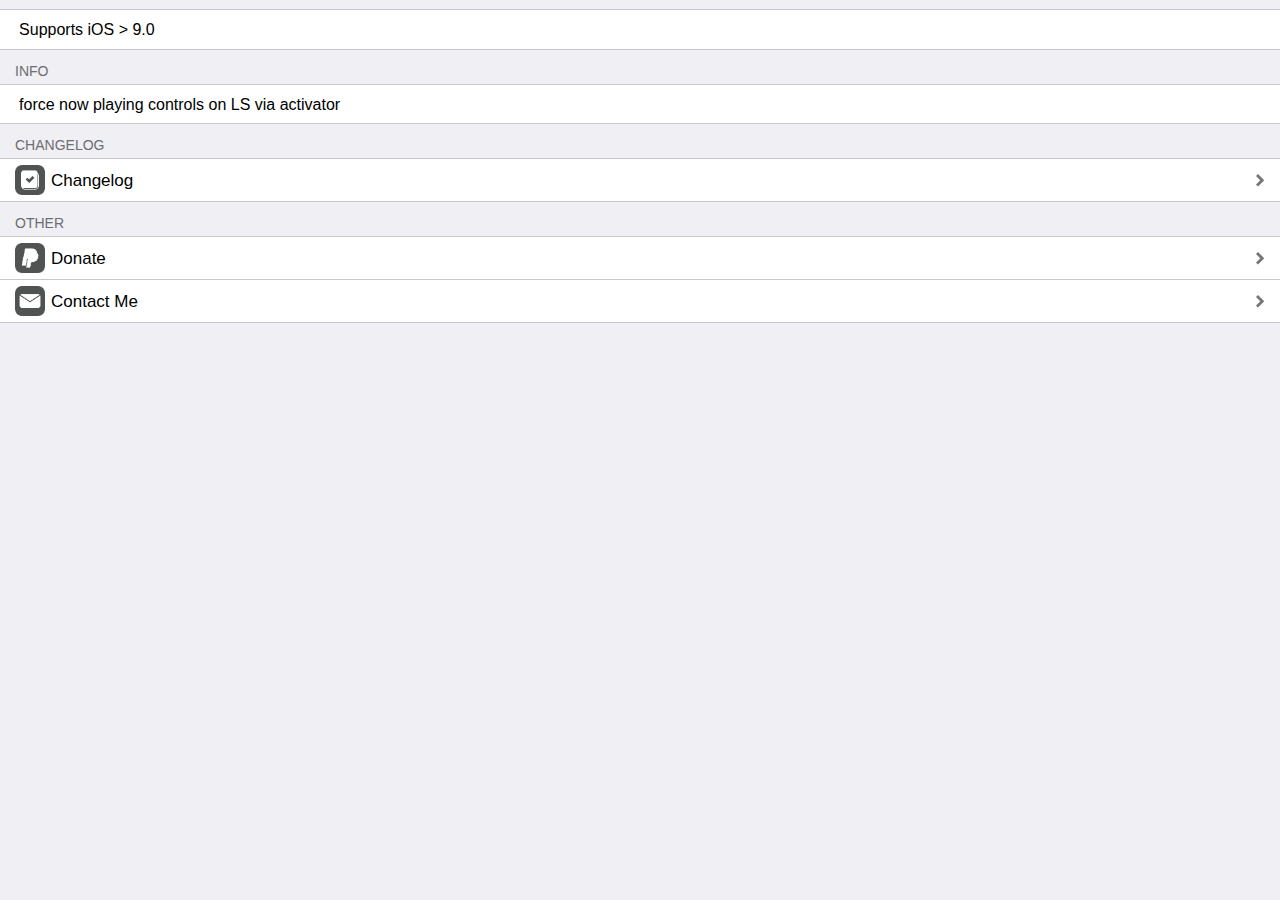
<file: depictions/com.creaturecoding.alwaysplaying/index.html>
<!DOCTYPE html>
<html lang="en">

<head>
  <meta charset="utf-8">
  <title>alwaysPlaying</title>
  <base target="_top">
  <link rel="stylesheet" type="text/css" href="../resources/css/style.css" />
  <meta name="viewport" content="width=device-width, minimum-scale=1.0, maximum-scale=1.0, user-scalable=no">
  <meta name="format-detection" content="telephone=no">
  <script type="text/javascript" src="../resources/js/thankssaurik.js"></script>
</head>
<script type="text/javascript">
  if (navigator.userAgent.search(/Cydia/) != -1)
    document.write('<style type="text/css"> body { background: none !important; } .header { display: none !important; } </style>');

</script>

<body class="pinstripe">
  <panel>
    <fieldset class="iosver">
      <div data-min-ios="9.0" data-max-ios="10.2" class="prerequisite">
        <p>Supports iOS &gt; 9.0</p>
      </div>
    </fieldset>
    <label>Info</label>
    <fieldset>
      <div>
        <p>force now playing controls on LS via activator</p>
      </div>
      <!-- <a href="./screenshots.html">
        <img class="icon" src="../resources/icons/screenshots.png" width="58" height="58">
        <div>
          <div>
            <label>
              <p>Screenshots</p>
            </label>
          </div>
        </div>
      </a> -->
    </fieldset>

    <label>Changelog</label>
    <fieldset>
      <a href="./changelog.html">
        <img class="icon" src="../resources/icons/changelog.png" width="58" height="58">
        <div>
          <div>
            <label>
              <p>Changelog</p>
            </label>
          </div>
        </div>
      </a>
    </fieldset>

    <label>Other</label>
    <fieldset>

      <!--
      <a href="/depictions/resources/help.html">
        <img class="icon" src="../resources/icons/help.png" width="58" height="58">
        <div>
          <div>
            <label>
              <p>Help</p>
            </label>
          </div>
        </div>
      </a>
-->

      <a href="/depictions/resources/donate.html">
        <img class="icon" src="../resources/icons/donate.png" width="58" height="58">
        <div>
          <div>
            <label>
              <p>Donate</p>
            </label>
          </div>
        </div>
      </a>

      <a href="/depictions/resources/contact.html">
        <img class="icon" src="../resources/icons/contact.png" width="58" height="58">
        <div>
          <div>
            <label>
              <p>Contact Me</p>
            </label>
          </div>
        </div>
      </a>

    </fieldset>

  </panel>
  <script type="text/javascript" src="../resources/js/iosver.js" async></script>
</body>

</html>
</file>
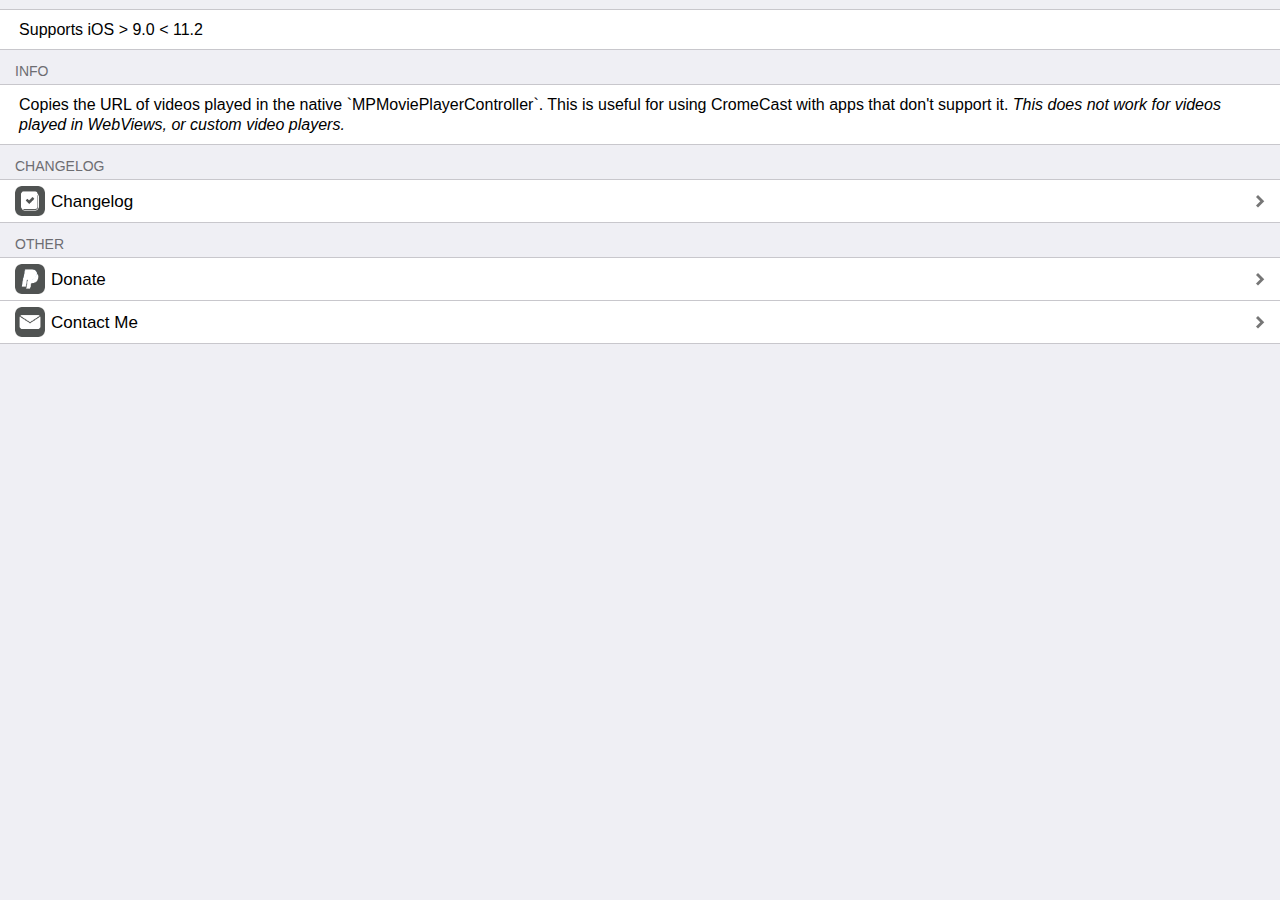
<file: depictions/com.creaturecoding.copyvideourl/index.html>
<!DOCTYPE html>
<html lang="en">

<head>
  <meta charset="utf-8">
  <title>CopyVideoURL</title>
  <base target="_top">
  <link rel="stylesheet" type="text/css" href="../resources/css/style.css" />
  <meta name="viewport" content="width=device-width, minimum-scale=1.0, maximum-scale=1.0, user-scalable=no">
  <meta name="format-detection" content="telephone=no">
  <script type="text/javascript" src="../resources/js/thankssaurik.js"></script>
</head>
<script type="text/javascript">
  if (navigator.userAgent.search(/Cydia/) != -1)
    document.write('<style type="text/css"> body { background: none !important; } .header { display: none !important; } </style>');

</script>

<body class="pinstripe">
  <panel>
    <fieldset class="iosver">
      <div data-min-ios="9.0" data-max-ios="11.1.2" class="prerequisite">
        <p>Supports iOS &gt; 9.0 &lt; 11.2</p>
      </div>
    </fieldset>
    <label>Info</label>
    <fieldset>
      <div>
        <p>
          Copies the URL of videos played in the native `MPMoviePlayerController`. This is useful for using CromeCast with apps that
          don't support it.
          <em>This does not work for videos played in WebViews, or custom video players.</em>
        </p>
      </div>
      <!-- <a href="./screenshots.html">
        <img class="icon" src="../resources/icons/screenshots.png" width="58" height="58">
        <div>
          <div>
            <label>
              <p>Screenshots</p>
            </label>
          </div>
        </div>
      </a> -->
    </fieldset>

    <label>Changelog</label>
    <fieldset>
      <a href="./changelog.html">
        <img class="icon" src="../resources/icons/changelog.png" width="58" height="58">
        <div>
          <div>
            <label>
              <p>Changelog</p>
            </label>
          </div>
        </div>
      </a>
    </fieldset>

    <label>Other</label>
    <fieldset>

      <!--
      <a href="/depictions/resources/help.html">
        <img class="icon" src="../resources/icons/help.png" width="58" height="58">
        <div>
          <div>
            <label>
              <p>Help</p>
            </label>
          </div>
        </div>
      </a>
-->

      <a href="/depictions/resources/donate.html">
        <img class="icon" src="../resources/icons/donate.png" width="58" height="58">
        <div>
          <div>
            <label>
              <p>Donate</p>
            </label>
          </div>
        </div>
      </a>

      <a href="/depictions/resources/contact.html">
        <img class="icon" src="../resources/icons/contact.png" width="58" height="58">
        <div>
          <div>
            <label>
              <p>Contact Me</p>
            </label>
          </div>
        </div>
      </a>

    </fieldset>

  </panel>
  <script type="text/javascript" src="../resources/js/iosver.js" async></script>
</body>

</html>
</file>
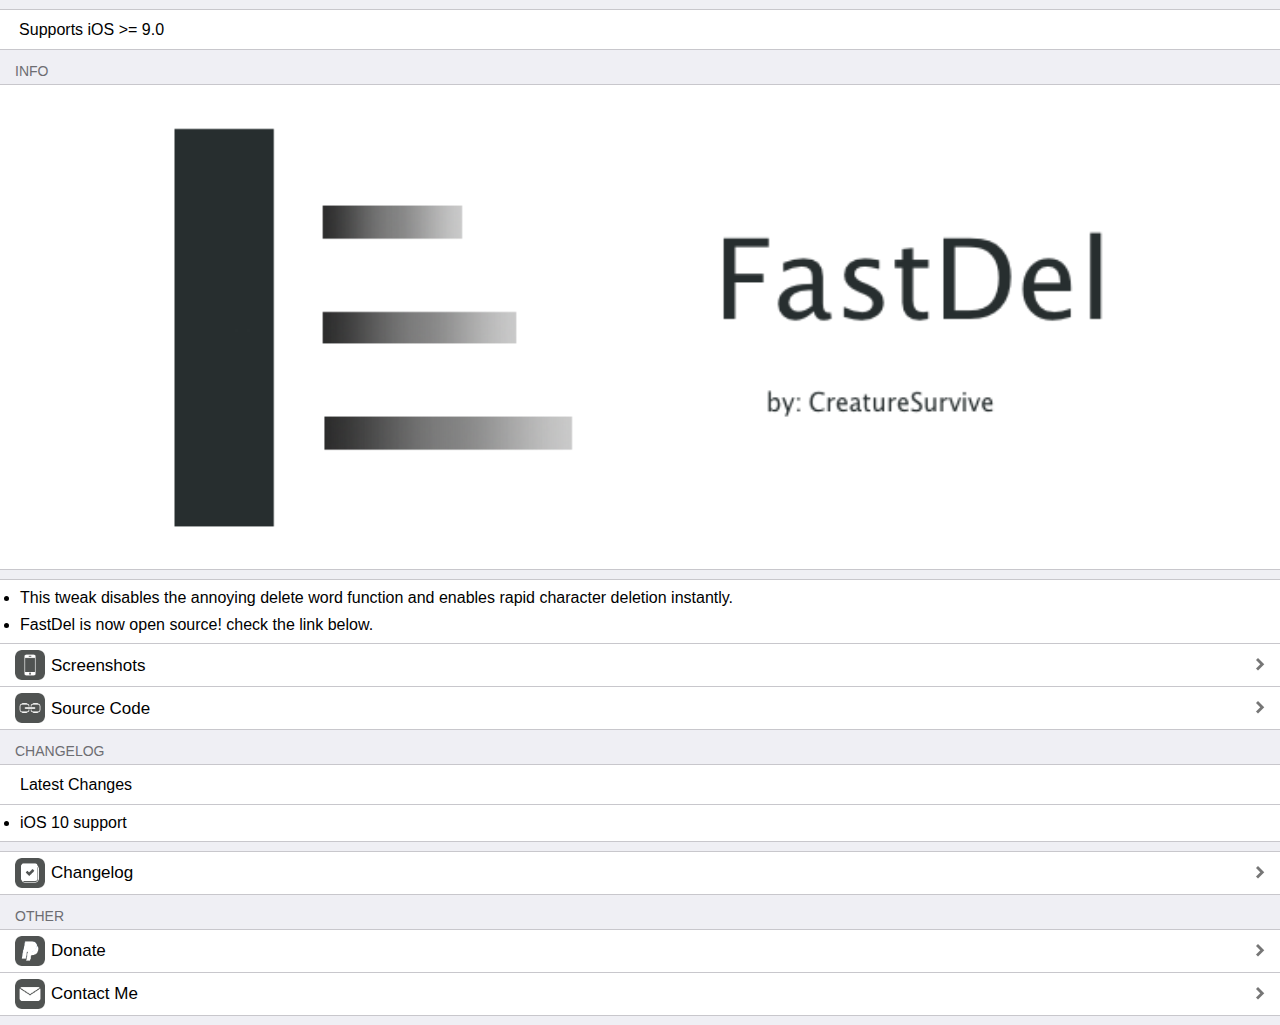
<file: depictions/com.creaturecoding.fastdel/index.html>
<!DOCTYPE html>
<html lang="en">

<head>
  <meta charset="utf-8">
  <title>FastDel</title>
  <base target="_top">
  <link rel="stylesheet" type="text/css" href="../resources/css/style.css" />
  <meta name="viewport" content="width=device-width, minimum-scale=1.0, maximum-scale=1.0, user-scalable=no">
  <meta name="format-detection" content="telephone=no">
  <script type="text/javascript" src="../resources/js/thankssaurik.js"></script>
</head>

<script type="text/javascript">
  if (navigator.userAgent.search(/Cydia/) != -1)
    document.write('<style type="text/css"> body { background: none !important; } .header { display: none !important; } </style>');
</script>

<body class="pinstripe">
  <panel>
    <fieldset class="iosver">
      <div data-min-ios="9.0" data-max-ios="10.2" class="prerequisite">
        <p>Supports iOS >= 9.0 </p>
      </div>
    </fieldset>

    <label>Info</label>
    <fieldset>
      <div>
        <center>
          <img src="./banner/banner.png" width="90%">
        </center>
      </div>
    </fieldset>
    <fieldset>
      <div>
        <li>This tweak disables the annoying delete word function and enables rapid character deletion instantly.</li>
        <li>FastDel is now open source! check the link below.</li>
      </div>
      <!--<center>
        <br>
        <br>
        <img src="./screenshots/FastDelPrefs.gif" width="50%">
        <br>
        <br>
      </center>-->

      <a href="./screenshots.html">
        <img class="icon" src="../resources/icons/screenshots.png" width="58" height="58">
        <div>
          <div>
            <label>
              <p>Screenshots</p>
            </label>
          </div>
        </div>
      </a>

      <a href="https://github.com/CreatureSurvive/FastDel">
        <img class="icon" src="../resources/icons/url.png" width="58" height="58">
        <div>
          <div>
            <label>
              <p>Source Code</p>
            </label>
          </div>
        </div>
      </a>

    </fieldset>
    <label>Changelog</label>
    <fieldset>
      <div>
        <div>
          <label>
              <p>Latest Changes</p>
            </label>
        </div>
      </div>
      </a>
      <div>
        <li>iOS 10 support</li>
      </div>
    </fieldset>
    <fieldset>
      <a href="./changelog.html">
        <img class="icon" src="../resources/icons/changelog.png" width="58" height="58">
        <div>
          <div>
            <label>
              <p>Changelog</p>
            </label>
          </div>
        </div>
      </a>
    </fieldset>

    <label>Other</label>
    <fieldset>

      <!--
      <a href="/depictions/resources/help.html">
        <img class="icon" src="../resources/icons/help.png" width="58" height="58">
        <div>
          <div>
            <label>
              <p>Help</p>
            </label>
          </div>
        </div>
      </a>
-->

      <a href="/depictions/resources/donate.html">
        <img class="icon" src="../resources/icons/donate.png" width="58" height="58">
        <div>
          <div>
            <label>
              <p>Donate</p>
            </label>
          </div>
        </div>
      </a>

      <a href="/depictions/resources/contact.html">
        <img class="icon" src="../resources/icons/contact.png" width="58" height="58">
        <div>
          <div>
            <label>
              <p>Contact Me</p>
            </label>
          </div>
        </div>
      </a>

    </fieldset>

  </panel>
  <script type="text/javascript" src="../resources/js/iosver.js" async></script>
</body>

</html>
</file>
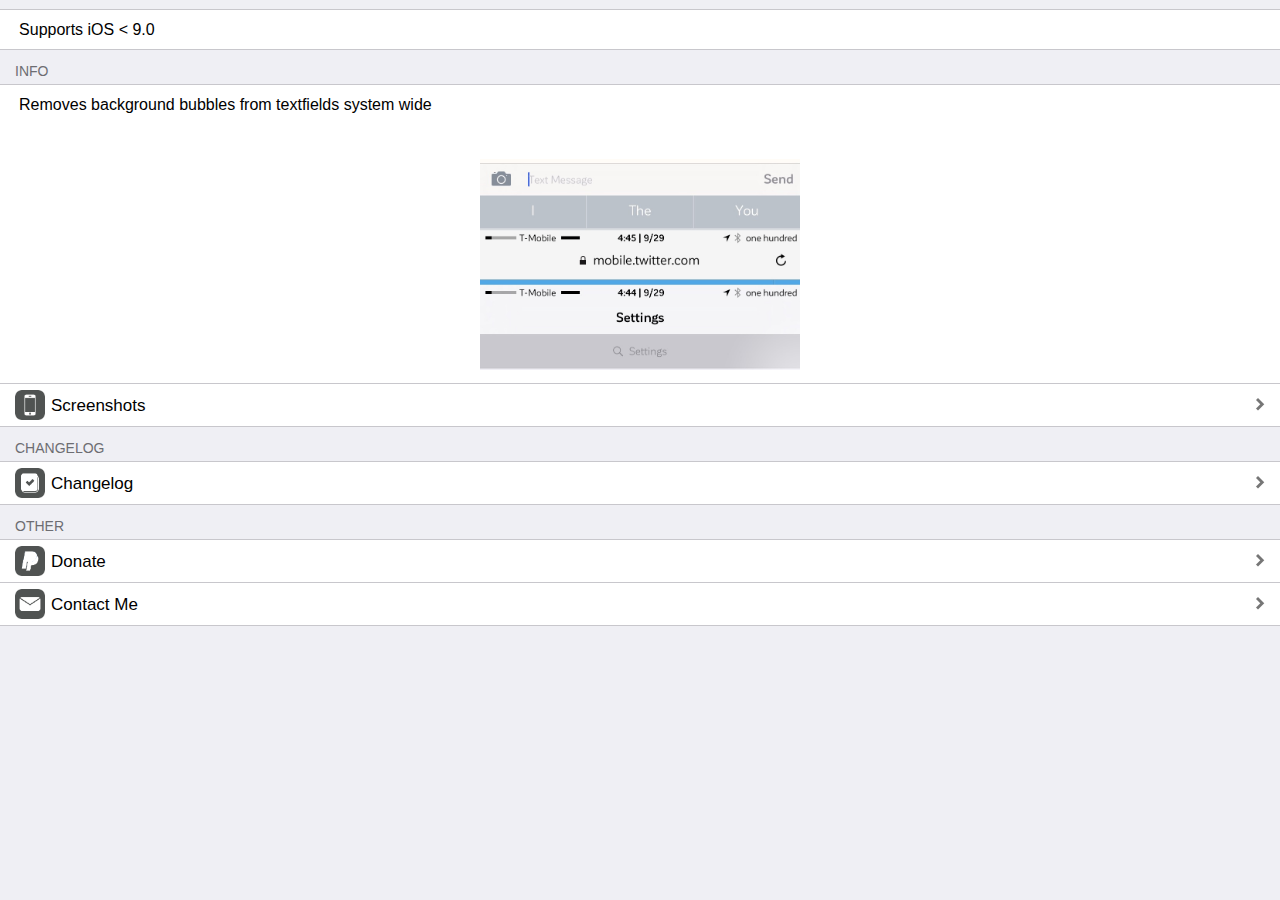
<file: depictions/com.creaturecoding.flatfields/index.html>
<!DOCTYPE html>
<html lang="en">
<head>
  <meta charset="utf-8">
  <title>FlatFields</title>
  <base target="_top">
  <link rel="stylesheet" type="text/css" href="../resources/css/style.css"/>
  <meta name="viewport" content="width=device-width, minimum-scale=1.0, maximum-scale=1.0, user-scalable=no">
  <meta name="format-detection" content="telephone=no">
  <script type="text/javascript" src="../resources/js/thankssaurik.js"></script>
</head>
<script type="text/javascript">
    if (navigator.userAgent.search(/Cydia/) != -1)
    document.write('<style type="text/css"> body { background: none !important; } .header { display: none !important; } </style>');
</script>

<body class="pinstripe">
  <panel>
  	<fieldset class="iosver">
            <div data-min-ios="9.0" data-max-ios="9.3.3" class="prerequisite">
                <p>Supports iOS < 9.0 </p>
            </div>
        </fieldset>
    <label>Info</label>
    <fieldset>
      <div>
        <p>Removes background bubbles from textfields system wide</p>
        <center>
	        <br>
	        <br>
	        <img src="./screenshots/FlatFields.png" width="320">
        </center>
      </div>
      <a href="./screenshots.html">
        <img class="icon" src="../resources/icons/screenshots.png" width="58" height="58">
        <div>
          <div>
            <label>
              <p>Screenshots</p>
            </label>
          </div>
        </div>
      </a>
    </fieldset>

    <label>Changelog</label>
    <fieldset>
      <a href="./changelog.html">
        <img class="icon" src="../resources/icons/changelog.png" width="58" height="58">
        <div>
          <div>
            <label>
              <p>Changelog</p>
            </label>
          </div>
        </div>
      </a>
    </fieldset>

    <label>Other</label>
    <fieldset>

<!--
      <a href="/depictions/resources/help.html">
        <img class="icon" src="../resources/icons/help.png" width="58" height="58">
        <div>
          <div>
            <label>
              <p>Help</p>
            </label>
          </div>
        </div>
      </a>
-->

      <a href="/depictions/resources/donate.html">
        <img class="icon" src="../resources/icons/donate.png" width="58" height="58">
        <div>
          <div>
            <label>
              <p>Donate</p>
            </label>
          </div>
        </div>
      </a>

      <a href="/depictions/resources/contact.html">
        <img class="icon" src="../resources/icons/contact.png" width="58" height="58">
        <div>
          <div>
            <label>
              <p>Contact Me</p>
            </label>
          </div>
        </div>
      </a>

    </fieldset>

  </panel>
  <script type="text/javascript" src="../resources/js/iosver.js" async></script>
</body>
</html>
</file>
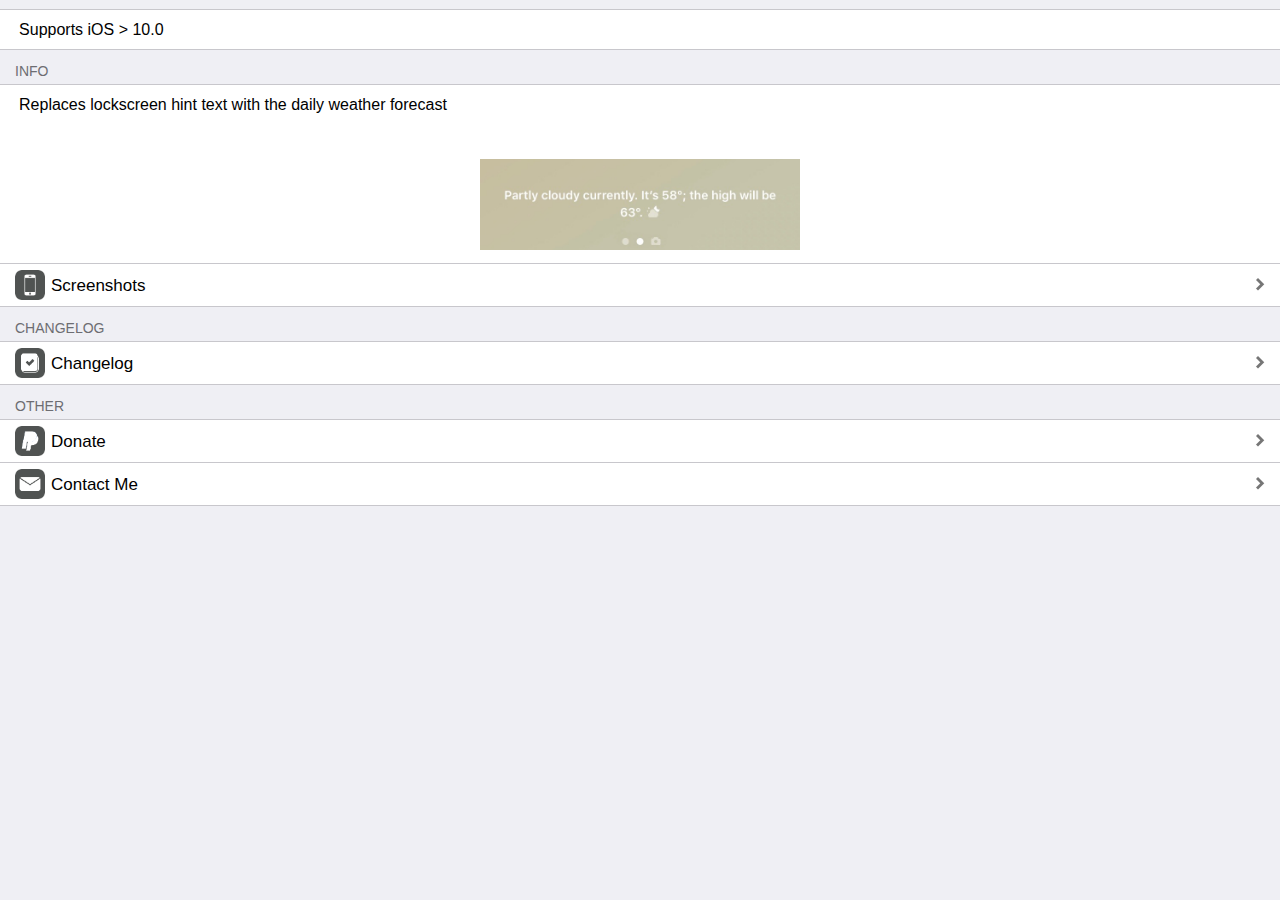
<file: depictions/com.creaturecoding.foresight/index.html>
<!DOCTYPE html>
<html lang="en">

<head>
  <meta charset="utf-8">
  <title>foresight</title>
  <base target="_top">
  <link rel="stylesheet" type="text/css" href="../resources/css/style.css" />
  <meta name="viewport" content="width=device-width, minimum-scale=1.0, maximum-scale=1.0, user-scalable=no">
  <meta name="format-detection" content="telephone=no">
  <script type="text/javascript" src="../resources/js/thankssaurik.js"></script>
</head>
<script type="text/javascript">
  if (navigator.userAgent.search(/Cydia/) != -1)
    document.write('<style type="text/css"> body { background: none !important; } .header { display: none !important; } </style>');

</script>

<body class="pinstripe">
  <panel>
    <fieldset class="iosver">
      <div data-min-ios="9.0" data-max-ios="10.0.0" class="prerequisite">
        <p>Supports iOS &gt; 10.0 </p>
      </div>
    </fieldset>
    <label>Info</label>
    <fieldset>
      <div>
        <p>Replaces lockscreen hint text with the daily weather forecast</p>
        <center>
          <br>
          <br>
          <img src="./screenshots/foresight.png" width="320">
        </center>
      </div>
      <a href="./screenshots.html">
        <img class="icon" src="../resources/icons/screenshots.png" width="58" height="58">
        <div>
          <div>
            <label>
              <p>Screenshots</p>
            </label>
          </div>
        </div>
      </a>
    </fieldset>

    <label>Changelog</label>
    <fieldset>
      <a href="./changelog.html">
        <img class="icon" src="../resources/icons/changelog.png" width="58" height="58">
        <div>
          <div>
            <label>
              <p>Changelog</p>
            </label>
          </div>
        </div>
      </a>
    </fieldset>

    <label>Other</label>
    <fieldset>

      <!--
      <a href="/depictions/resources/help.html">
        <img class="icon" src="../resources/icons/help.png" width="58" height="58">
        <div>
          <div>
            <label>
              <p>Help</p>
            </label>
          </div>
        </div>
      </a>
-->

      <a href="/depictions/resources/donate.html">
        <img class="icon" src="../resources/icons/donate.png" width="58" height="58">
        <div>
          <div>
            <label>
              <p>Donate</p>
            </label>
          </div>
        </div>
      </a>

      <a href="/depictions/resources/contact.html">
        <img class="icon" src="../resources/icons/contact.png" width="58" height="58">
        <div>
          <div>
            <label>
              <p>Contact Me</p>
            </label>
          </div>
        </div>
      </a>

    </fieldset>

  </panel>
  <script type="text/javascript" src="../resources/js/iosver.js" async></script>
</body>

</html>
</file>
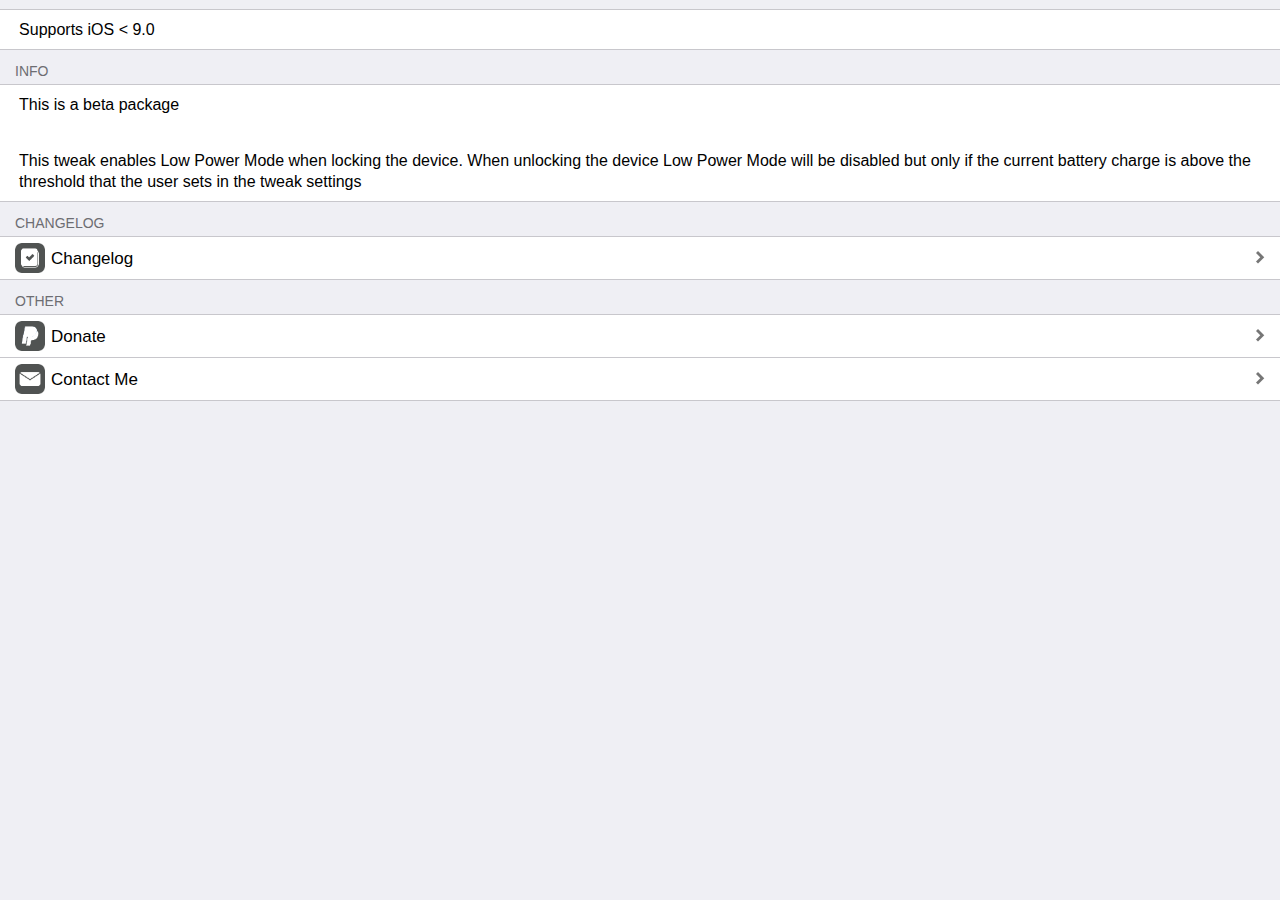
<file: depictions/com.creaturecoding.intelligentpower/index.html>
<!DOCTYPE html>
<html lang="en">

<head>
    <meta charset="utf-8">
    <title>IntelligentPower</title>
    <base target="_top">
    <link rel="stylesheet" type="text/css" href="../resources/css/style.css" />
    <meta name="viewport" content="width=device-width, minimum-scale=1.0, maximum-scale=1.0, user-scalable=no">
    <meta name="format-detection" content="telephone=no">
    <script type="text/javascript" src="../resources/js/thankssaurik.js"></script>
</head>

<script type="text/javascript">
    if (navigator.userAgent.search(/Cydia/) != -1)
        document.write('<style type="text/css"> body { background: none !important; } .header { display: none !important; } </style>');
</script>

<body class="pinstripe">
    <panel>
        <fieldset class="iosver">
            <div data-min-ios="9.0" data-max-ios="9.3.3" class="prerequisite">
                <p>Supports iOS
                    < 9.0 </p>
            </div>
        </fieldset>
        <label>Info</label>

        <fieldset>
            <div>
                <p>This is a beta package</p>
                <br>
                <p>This tweak enables Low Power Mode when locking the device. When unlocking the device Low Power Mode will be disabled but only if the current battery charge is above the threshold that the user sets in the tweak settings</p>
            </div>
            <!-- <a href="./screenshots.html">
        <img class="icon" src="../resources/icons/screenshots.png" width="58" height="58">
        <div>
          <div>
            <label>
              <p>Screenshots</p>
            </label>
          </div>
        </div>
      </a> -->
        </fieldset>

        <label>Changelog</label>
        <fieldset>
            <a href="./changelog.html">
                <img class="icon" src="../resources/icons/changelog.png" width="58" height="58">
                <div>
                    <div>
                        <label>
              <p>Changelog</p>
            </label>
                    </div>
                </div>
            </a>
        </fieldset>

        <label>Other</label>
        <fieldset>

            <!--
      <a href="/depictions/resources/help.html">
        <img class="icon" src="../resources/icons/help.png" width="58" height="58">
        <div>
          <div>
            <label>
              <p>Help</p>
            </label>
          </div>
        </div>
      </a>
-->

            <a href="/depictions/resources/donate.html">
                <img class="icon" src="../resources/icons/donate.png" width="58" height="58">
                <div>
                    <div>
                        <label>
              <p>Donate</p>
            </label>
                    </div>
                </div>
            </a>

            <a href="/depictions/resources/contact.html">
                <img class="icon" src="../resources/icons/contact.png" width="58" height="58">
                <div>
                    <div>
                        <label>
              <p>Contact Me</p>
            </label>
                    </div>
                </div>
            </a>

        </fieldset>

    </panel>
    <script type="text/javascript" src="../resources/js/iosver.js"></script>
</body>

</html>
</file>
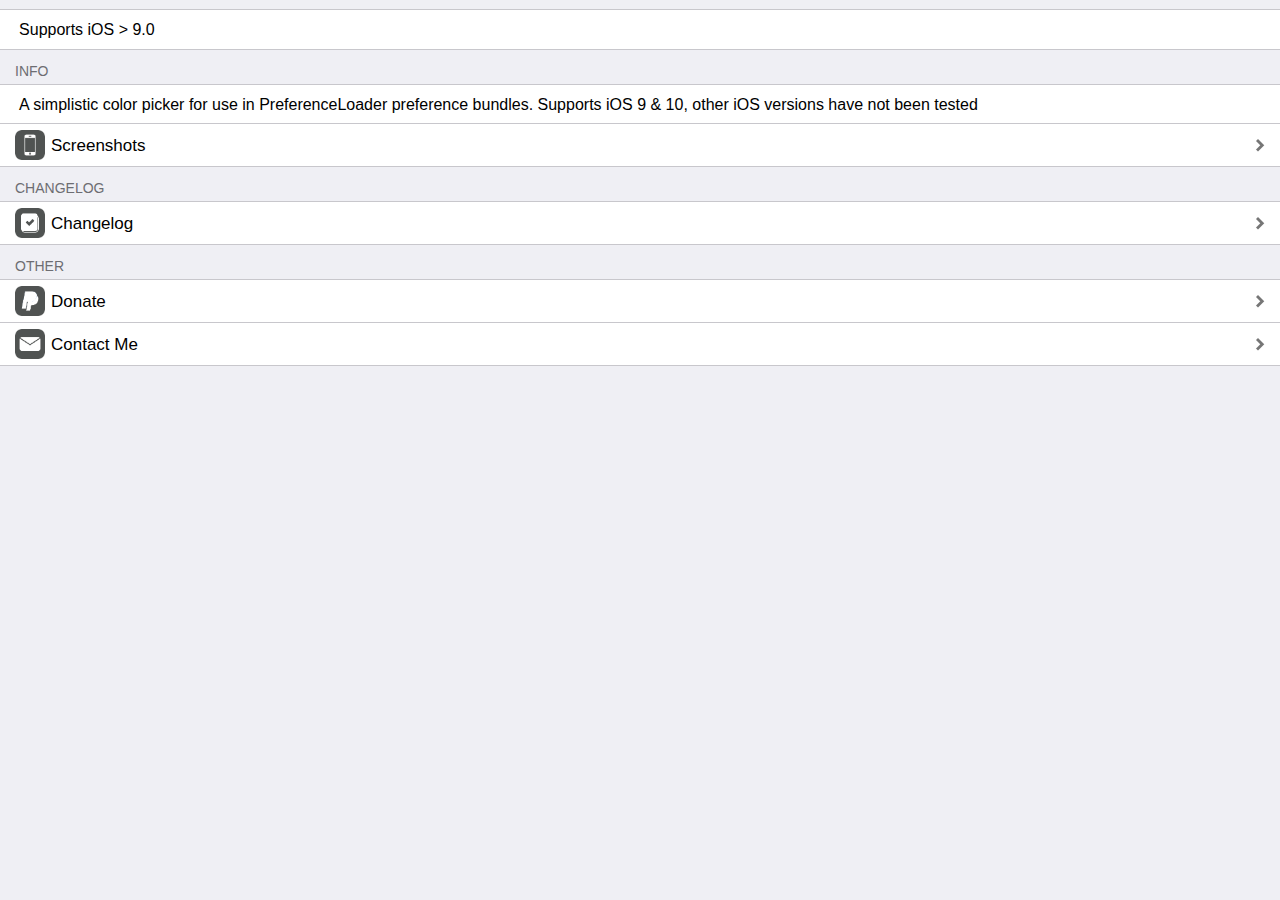
<file: depictions/com.creaturecoding.libcscolorpicker/index.html>
<!DOCTYPE html>
<html lang="en">

<head>
  <meta charset="utf-8">
  <title>libCSColorPicker</title>
  <base target="_top">
  <link rel="stylesheet" type="text/css" href="../resources/css/style.css" />
  <meta name="viewport" content="width=device-width, minimum-scale=1.0, maximum-scale=1.0, user-scalable=no">
  <meta name="format-detection" content="telephone=no">
  <script type="text/javascript" src="../resources/js/thankssaurik.js"></script>
</head>
<script type="text/javascript">
  if (navigator.userAgent.search(/Cydia/) != -1)
    document.write('<style type="text/css"> body { background: none !important; } .header { display: none !important; } </style>');

</script>

<body class="pinstripe">
  <panel>
    <fieldset class="iosver">
      <div data-min-ios="9.0" data-max-ios="10.2" class="prerequisite">
        <p>Supports iOS &gt; 9.0</p>
      </div>
    </fieldset>
    <label>Info</label>
    <fieldset>
      <div>
        <p>A simplistic color picker for use in PreferenceLoader preference bundles. Supports iOS 9 &amp; 10, other iOS versions
          have not been tested</p>
      </div>
      <a href="./screenshots.html">
        <img class="icon" src="../resources/icons/screenshots.png" width="58" height="58">
        <div>
          <div>
            <label>
              <p>Screenshots</p>
            </label>
          </div>
        </div>
      </a>
    </fieldset>

    <label>Changelog</label>
    <fieldset>
      <a href="./changelog.html">
        <img class="icon" src="../resources/icons/changelog.png" width="58" height="58">
        <div>
          <div>
            <label>
              <p>Changelog</p>
            </label>
          </div>
        </div>
      </a>
    </fieldset>

    <label>Other</label>
    <fieldset>

      <!--
      <a href="/depictions/resources/help.html">
        <img class="icon" src="../resources/icons/help.png" width="58" height="58">
        <div>
          <div>
            <label>
              <p>Help</p>
            </label>
          </div>
        </div>
      </a>
-->

      <a href="/depictions/resources/donate.html">
        <img class="icon" src="../resources/icons/donate.png" width="58" height="58">
        <div>
          <div>
            <label>
              <p>Donate</p>
            </label>
          </div>
        </div>
      </a>

      <a href="/depictions/resources/contact.html">
        <img class="icon" src="../resources/icons/contact.png" width="58" height="58">
        <div>
          <div>
            <label>
              <p>Contact Me</p>
            </label>
          </div>
        </div>
      </a>

    </fieldset>

  </panel>
  <script type="text/javascript" src="../resources/js/iosver.js" async></script>
</body>

</html>
</file>
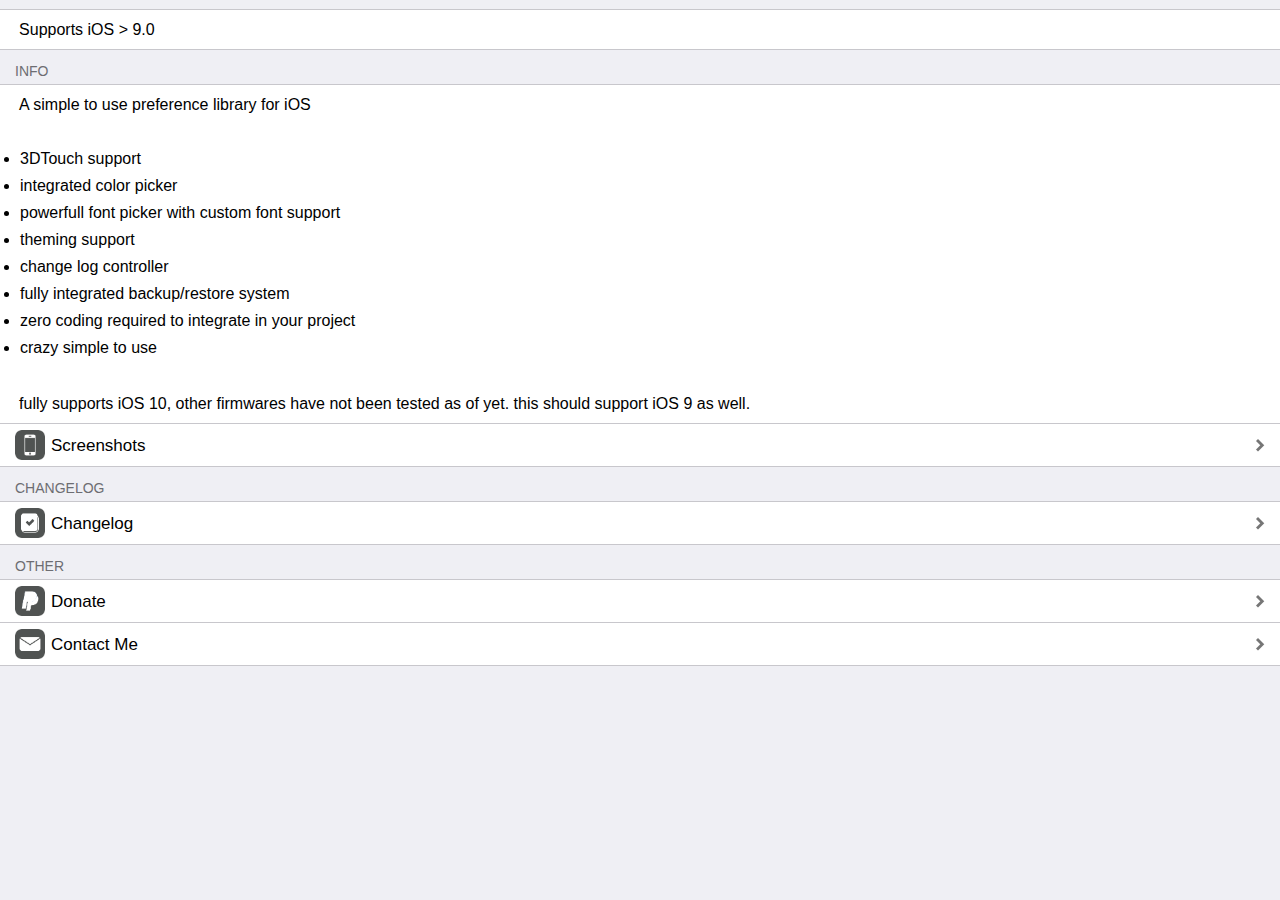
<file: depictions/com.creaturecoding.libcspreferences/index.html>
<!DOCTYPE html>
<html lang="en">

<head>
  <meta charset="utf-8">
  <title>libCSPreferences</title>
  <base target="_top">
  <link rel="stylesheet" type="text/css" href="../resources/css/style.css" />
  <meta name="viewport" content="width=device-width, minimum-scale=1.0, maximum-scale=1.0, user-scalable=no">
  <meta name="format-detection" content="telephone=no">
  <script type="text/javascript" src="../resources/js/thankssaurik.js"></script>
</head>
<script type="text/javascript">
  if (navigator.userAgent.search(/Cydia/) != -1)
    document.write('<style type="text/css"> body { background: none !important; } .header { display: none !important; } </style>');

</script>

<body class="pinstripe">
  <panel>
    <fieldset class="iosver">
      <div data-min-ios="9.0" data-max-ios="10.2" class="prerequisite">
        <p>Supports iOS &gt; 9.0</p>
      </div>
    </fieldset>
    <label>Info</label>
    <fieldset>
      <div>
        <p>A simple to use preference library for iOS</p>
        <br />
        <li>3DTouch support</li>
        <li>integrated color picker</li>
        <li>powerfull font picker with custom font support</li>
        <li>theming support</li>
        <li>change log controller</li>
        <li>fully integrated backup/restore system</li>
        <li>zero coding required to integrate in your project</li>
        <li>crazy simple to use</li>
        <br />
        <p>fully supports iOS 10, other firmwares have not been tested as of yet. this should support iOS 9 as well.</p>
      </div>
      <a href="./screenshots.html">
        <img class="icon" src="../resources/icons/screenshots.png" width="58" height="58">
        <div>
          <div>
            <label>
              <p>Screenshots</p>
            </label>
          </div>
        </div>
      </a>
    </fieldset>

    <label>Changelog</label>
    <fieldset>
      <a href="./changelog.html">
        <img class="icon" src="../resources/icons/changelog.png" width="58" height="58">
        <div>
          <div>
            <label>
              <p>Changelog</p>
            </label>
          </div>
        </div>
      </a>
    </fieldset>

    <label>Other</label>
    <fieldset>

      <!--
      <a href="/depictions/resources/help.html">
        <img class="icon" src="../resources/icons/help.png" width="58" height="58">
        <div>
          <div>
            <label>
              <p>Help</p>
            </label>
          </div>
        </div>
      </a>
-->

      <a href="/depictions/resources/donate.html">
        <img class="icon" src="../resources/icons/donate.png" width="58" height="58">
        <div>
          <div>
            <label>
              <p>Donate</p>
            </label>
          </div>
        </div>
      </a>

      <a href="/depictions/resources/contact.html">
        <img class="icon" src="../resources/icons/contact.png" width="58" height="58">
        <div>
          <div>
            <label>
              <p>Contact Me</p>
            </label>
          </div>
        </div>
      </a>

    </fieldset>

  </panel>
  <script type="text/javascript" src="../resources/js/iosver.js" async></script>
</body>

</html>
</file>
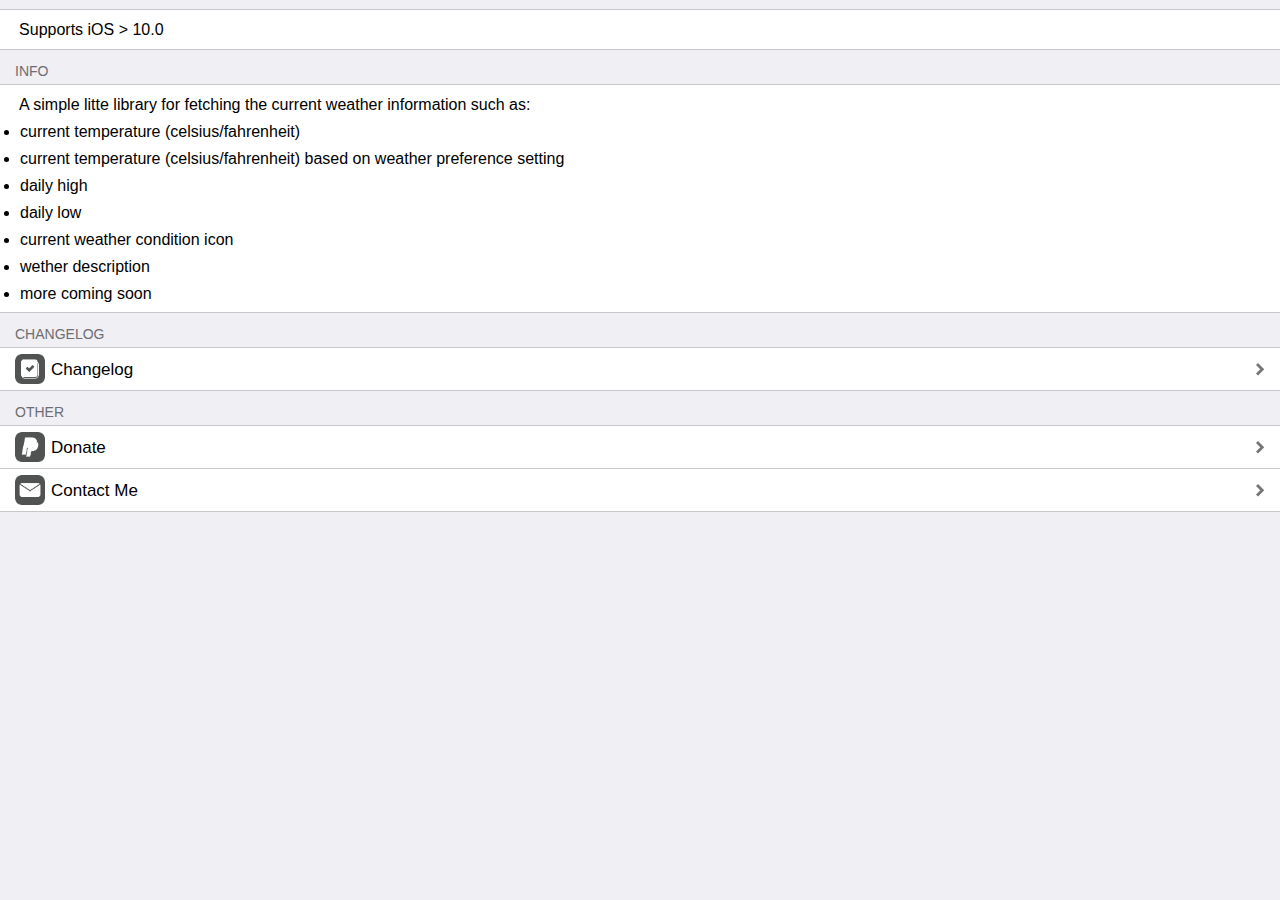
<file: depictions/com.creaturecoding.libcsweather/index.html>
<!DOCTYPE html>
<html lang="en">

<head>
  <meta charset="utf-8">
  <title>libCSWeather</title>
  <base target="_top">
  <link rel="stylesheet" type="text/css" href="../resources/css/style.css" />
  <meta name="viewport" content="width=device-width, minimum-scale=1.0, maximum-scale=1.0, user-scalable=no">
  <meta name="format-detection" content="telephone=no">
  <script type="text/javascript" src="../resources/js/thankssaurik.js"></script>
</head>
<script type="text/javascript">
  if (navigator.userAgent.search(/Cydia/) != -1)
    document.write('<style type="text/css"> body { background: none !important; } .header { display: none !important; } </style>');

</script>

<body class="pinstripe">
  <panel>
    <fieldset class="iosver">
      <div data-min-ios="9.0" data-max-ios="9.3.3" class="prerequisite">
        <p>Supports iOS &gt; 10.0</p>
      </div>
    </fieldset>
    <label>Info</label>
    <fieldset>
      <div>
        <p>A simple litte library for fetching the current weather information such as:</p>
        <li> current temperature (celsius/fahrenheit)</li>
        <li> current temperature (celsius/fahrenheit) based on weather preference setting</li>
        <li> daily high</li>
        <li> daily low</li>
        <li> current weather condition icon</li>
        <li> wether description</li>
        <li> more coming soon</li>
      </div>
      <!-- <a href="./screenshots.html">
        <img class="icon" src="../resources/icons/screenshots.png" width="58" height="58">
        <div>
          <div>
            <label>
              <p>Screenshots</p>
            </label>
          </div>
        </div>
      </a> -->
    </fieldset>

    <label>Changelog</label>
    <fieldset>
      <a href="./changelog.html">
        <img class="icon" src="../resources/icons/changelog.png" width="58" height="58">
        <div>
          <div>
            <label>
              <p>Changelog</p>
            </label>
          </div>
        </div>
      </a>
    </fieldset>

    <label>Other</label>
    <fieldset>

      <!--
      <a href="/depictions/resources/help.html">
        <img class="icon" src="../resources/icons/help.png" width="58" height="58">
        <div>
          <div>
            <label>
              <p>Help</p>
            </label>
          </div>
        </div>
      </a>
-->

      <a href="/depictions/resources/donate.html">
        <img class="icon" src="../resources/icons/donate.png" width="58" height="58">
        <div>
          <div>
            <label>
              <p>Donate</p>
            </label>
          </div>
        </div>
      </a>

      <a href="/depictions/resources/contact.html">
        <img class="icon" src="../resources/icons/contact.png" width="58" height="58">
        <div>
          <div>
            <label>
              <p>Contact Me</p>
            </label>
          </div>
        </div>
      </a>

    </fieldset>

  </panel>
  <script type="text/javascript" src="../resources/js/iosver.js" async></script>
</body>

</html>
</file>
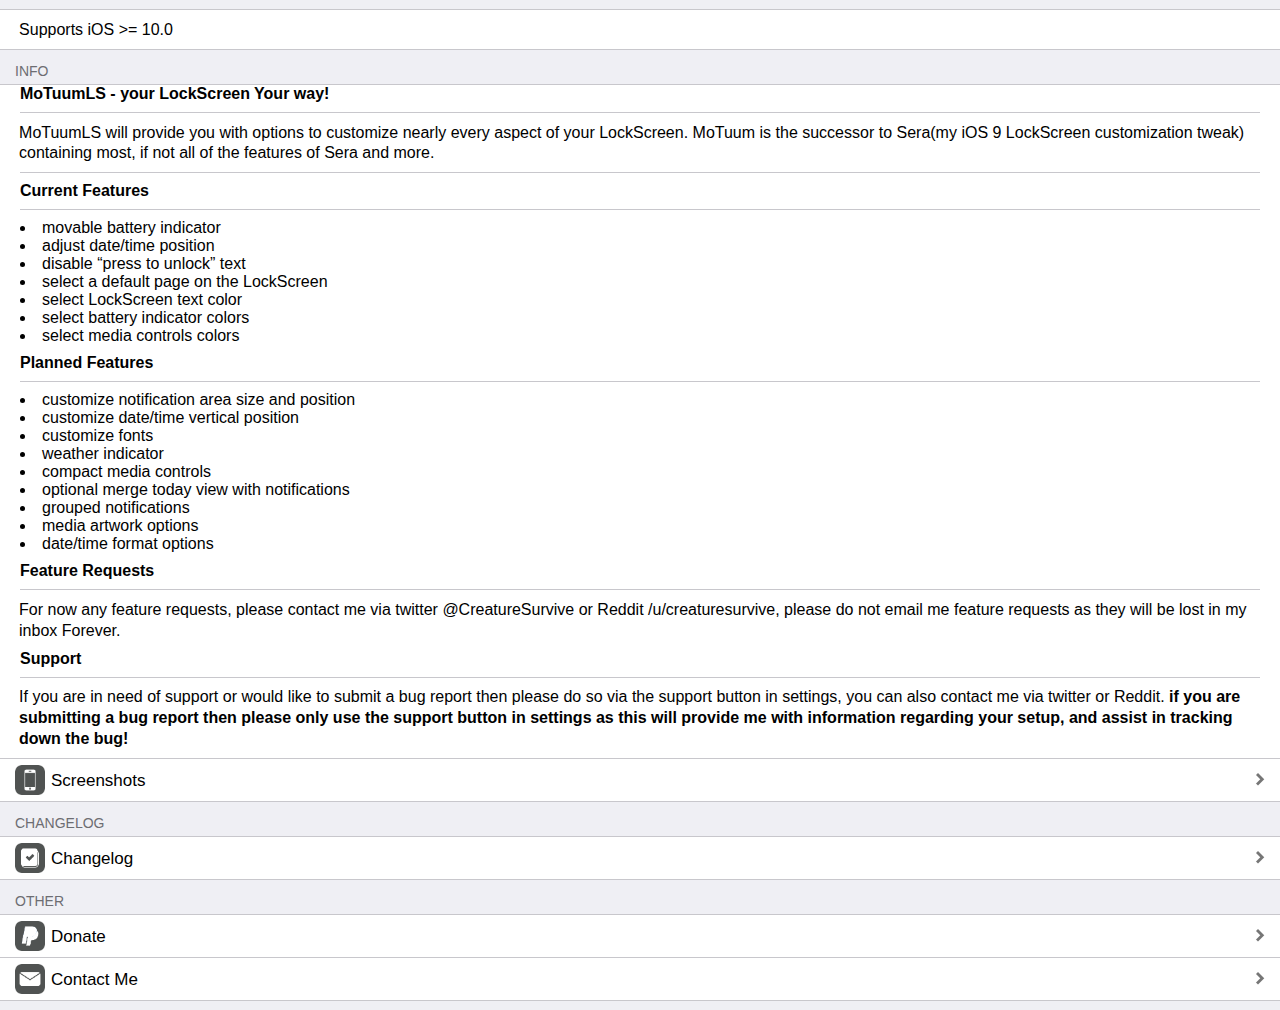
<file: depictions/com.creaturecoding.motuumls/index.html>
<!DOCTYPE html>
<html lang="en">

<head>
    <meta charset="utf-8">
    <title>motuumLS</title>
    <base target="_top">
    <link rel="stylesheet" type="text/css" href="../resources/css/style.css" />
    <meta name="viewport" content="width=device-width, minimum-scale=1.0, maximum-scale=1.0, user-scalable=no">
    <meta name="format-detection" content="telephone=no">
    <script type="text/javascript" src="../resources/js/thankssaurik.js"></script>
</head>

<script type="text/javascript">
    if (navigator.userAgent.search(/Cydia/) != -1)
        document.write('<style type="text/css"> body { background: none !important; } .header { display: none !important; } </style>');
</script>

<body class="pinstripe">
    <panel>
        <fieldset class="iosver">
            <div data-min-ios="10.0" data-max-ios="10.2" class="prerequisite">
                <p>Supports iOS >= 10.0 </p>
            </div>
        </fieldset>
        <label>Info</label>

        <fieldset>
            <div>
                <strong>MoTuumLS - your LockScreen Your way!</strong>

<hr />

<p>MoTuumLS will provide you with options to customize nearly every aspect of your LockScreen. MoTuum is the successor to Sera(my iOS 9 LockScreen customization tweak) containing most, if not all of the features of Sera and more. </p>

<hr />

<strong>Current Features</strong>

<hr />

<ul>
<li>movable battery indicator</li>
<li>adjust date/time position</li>
<li>disable &#8220;press to unlock&#8221; text</li>
<li>select a default page on the LockScreen</li>
<li>select LockScreen text color</li>
<li>select battery indicator colors</li>
<li>select media controls colors</li>
</ul>

<strong>Planned Features</strong>

<hr />

<ul>
<li>customize notification area size and position</li>
<li>customize date/time vertical position</li>
<li>customize fonts</li>
<li>weather indicator</li>
<li>compact media controls</li>
<li>optional merge today view with notifications</li>
<li>grouped notifications</li>
<li>media artwork options</li>
<li>date/time format options</li>
</ul>

<strong>Feature Requests</strong>

<hr />

<p>For now any feature requests, please contact me via twitter @CreatureSurvive or Reddit /u/creaturesurvive, please do not email me feature requests as they will be lost in my inbox Forever. </p>

<strong>Support</strong>

<hr />

<p>If you are in need of support or would like to submit a bug report then please do so via the support button in settings, you can also contact me via twitter or Reddit.
<strong>if you are submitting a bug report then please only use the support button in settings as this will provide me with information regarding your setup, and assist in tracking down the bug!</strong></p>
            </div>
            <a href="./screenshots.html">
        <img class="icon" src="../resources/icons/screenshots.png" width="58" height="58">
        <div>
          <div>
            <label>
              <p>Screenshots</p>
            </label>
          </div>
        </div>
      </a>
        </fieldset>

        <label>Changelog</label>
        <fieldset>
            <a href="./changelog.html">
                <img class="icon" src="../resources/icons/changelog.png" width="58" height="58">
                <div>
                    <div>
                        <label>
              <p>Changelog</p>
            </label>
                    </div>
                </div>
            </a>
        </fieldset>

        <label>Other</label>
        <fieldset>

            <!--
      <a href="/depictions/resources/help.html">
        <img class="icon" src="../resources/icons/help.png" width="58" height="58">
        <div>
          <div>
            <label>
              <p>Help</p>
            </label>
          </div>
        </div>
      </a>
-->

            <a href="/depictions/resources/donate.html">
                <img class="icon" src="../resources/icons/donate.png" width="58" height="58">
                <div>
                    <div>
                        <label>
              <p>Donate</p>
            </label>
                    </div>
                </div>
            </a>

            <a href="/depictions/resources/contact.html">
                <img class="icon" src="../resources/icons/contact.png" width="58" height="58">
                <div>
                    <div>
                        <label>
              <p>Contact Me</p>
            </label>
                    </div>
                </div>
            </a>

        </fieldset>

    </panel>
    <script type="text/javascript" src="../resources/js/iosver.js"></script>
</body>

</html>
</file>
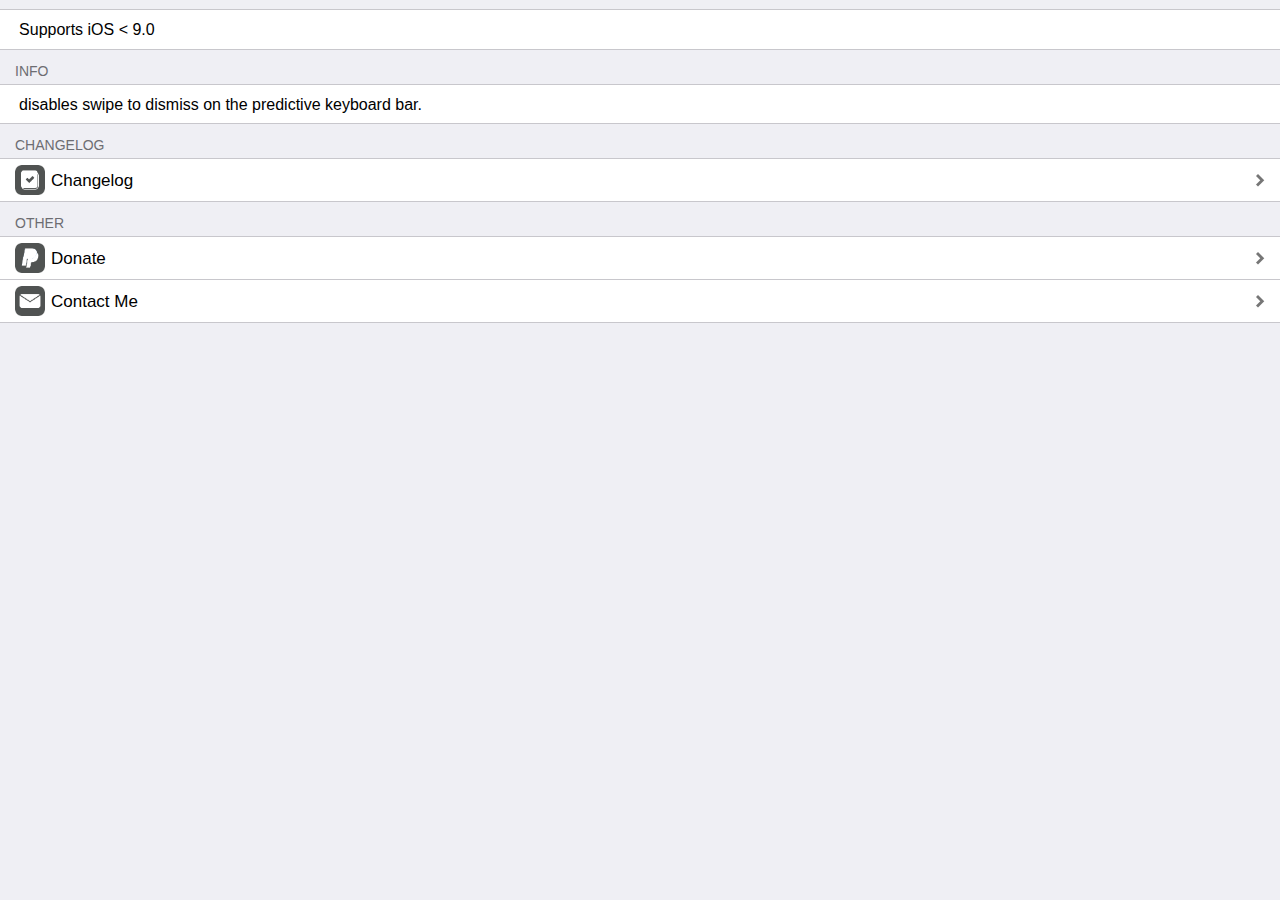
<file: depictions/com.creaturecoding.predictionstickaround/index.html>
<!DOCTYPE html>
<html lang="en">
<head>
  <meta charset="utf-8">
  <title>PredictionStickAround</title>
  <base target="_top">
  <link rel="stylesheet" type="text/css" href="../resources/css/style.css"/>
  <meta name="viewport" content="width=device-width, minimum-scale=1.0, maximum-scale=1.0, user-scalable=no">
  <meta name="format-detection" content="telephone=no">
  <script type="text/javascript" src="../resources/js/thankssaurik.js"></script>
</head>

<script type="text/javascript">
    if (navigator.userAgent.search(/Cydia/) != -1)
    document.write('<style type="text/css"> body { background: none !important; } .header { display: none !important; } </style>');
</script>

<body class="pinstripe">
  <panel>

    <fieldset class="iosver">
        <div data-min-ios="9.0" data-max-ios="9.3.3" class="prerequisite">
            <p>Supports iOS < 9.0 </p>
        </div>
    </fieldset>

    <label>Info</label>

    <fieldset>
      <div>
        <p>disables swipe to dismiss on the predictive keyboard bar.</p>
      </div>
    </fieldset>
    <!-- <fieldset>
      <div>
        <p>TWEAK INFO GOES HERE</p>
      </div>
      <a href="./screenshots.html">
        <img class="icon" src="../resources/icons/screenshots.png" width="58" height="58">
        <div>
          <div>
            <label>
              <p>Screenshots</p>
            </label>
          </div>
        </div>
      </a>
    </fieldset> -->

    <label>Changelog</label>
    <fieldset>
      <a href="./changelog.html">
        <img class="icon" src="../resources/icons/changelog.png" width="58" height="58">
        <div>
          <div>
            <label>
              <p>Changelog</p>
            </label>
          </div>
        </div>
      </a>
    </fieldset>

    <label>Other</label>
    <fieldset>

<!--
      <a href="/depictions/resources/help.html">
        <img class="icon" src="../resources/icons/help.png" width="58" height="58">
        <div>
          <div>
            <label>
              <p>Help</p>
            </label>
          </div>
        </div>
      </a>
-->

      <a href="/depictions/resources/donate.html">
        <img class="icon" src="../resources/icons/donate.png" width="58" height="58">
        <div>
          <div>
            <label>
              <p>Donate</p>
            </label>
          </div>
        </div>
      </a>

      <a href="/depictions/resources/contact.html">
        <img class="icon" src="../resources/icons/contact.png" width="58" height="58">
        <div>
          <div>
            <label>
              <p>Contact Me</p>
            </label>
          </div>
        </div>
      </a>

    </fieldset>

  </panel>
  <script type="text/javascript" src="../resources/js/iosver.js" async></script>
</body>
</html>
</file>
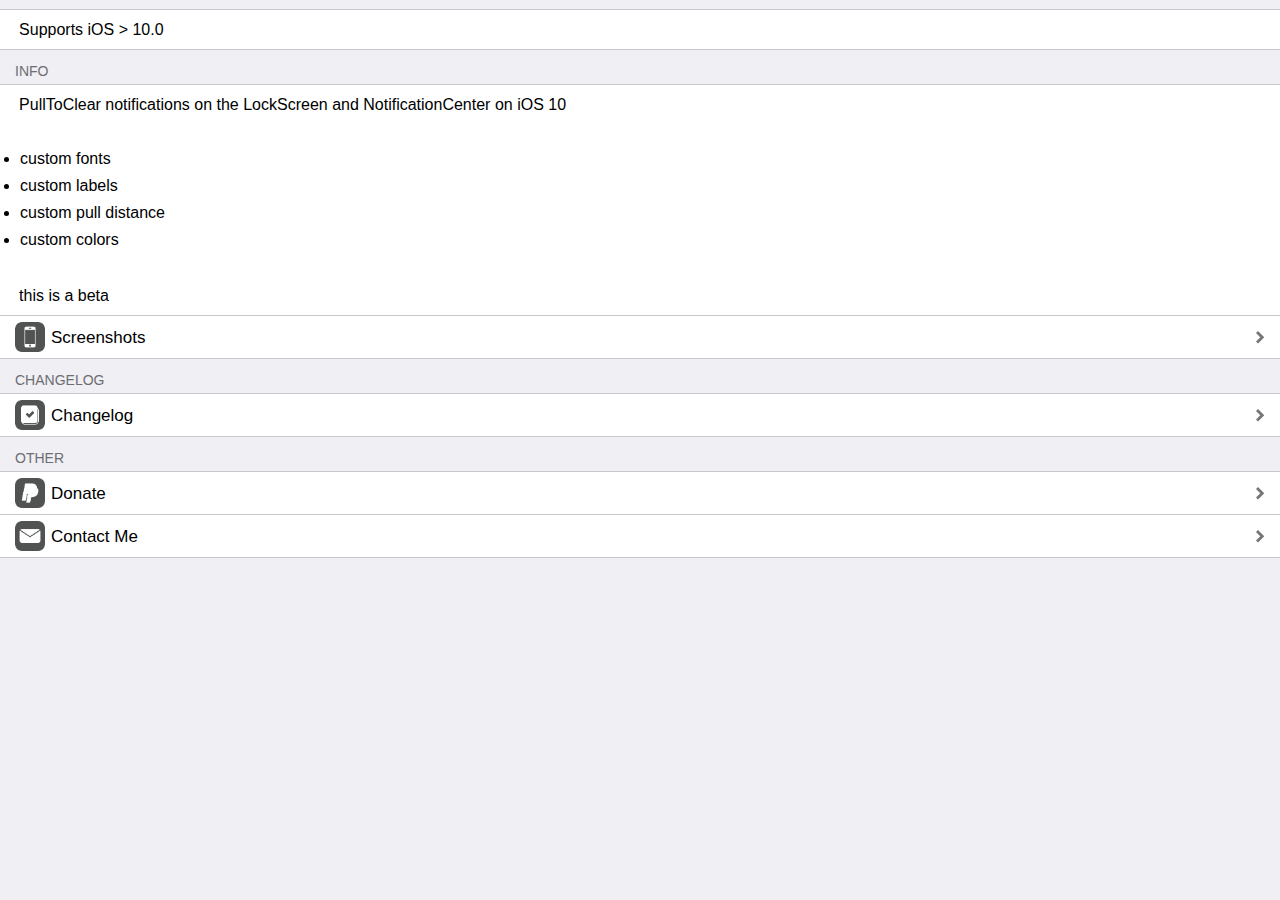
<file: depictions/com.creaturecoding.pulltoclear/index.html>
<!DOCTYPE html>
<html lang="en">

<head>
  <meta charset="utf-8">
  <title>PullToClear</title>
  <base target="_top">
  <link rel="stylesheet" type="text/css" href="../resources/css/style.css" />
  <meta name="viewport" content="width=device-width, minimum-scale=1.0, maximum-scale=1.0, user-scalable=no">
  <meta name="format-detection" content="telephone=no">
  <script type="text/javascript" src="../resources/js/thankssaurik.js"></script>
</head>
<script type="text/javascript">
  if (navigator.userAgent.search(/Cydia/) != -1)
    document.write('<style type="text/css"> body { background: none !important; } .header { display: none !important; } </style>');

</script>

<body class="pinstripe">
  <panel>
    <fieldset class="iosver">
      <div data-min-ios="10.0" data-max-ios="10.2" class="prerequisite">
        <p>Supports iOS &gt; 10.0</p>
      </div>
    </fieldset>
    <label>Info</label>
    <fieldset>
      <div>
        <p>PullToClear notifications on the LockScreen and NotificationCenter on iOS 10</p>
        <br>
        <li>custom fonts</li>
        <li>custom labels</li>
        <li>custom pull distance</li>
        <li>custom colors</li>
        <br>
        <p>this is a beta</p>

      </div>
      <a href="./screenshots.html">
        <img class="icon" src="../resources/icons/screenshots.png" width="58" height="58">
        <div>
          <div>
            <label>
              <p>Screenshots</p>
            </label>
          </div>
        </div>
      </a>
    </fieldset>

    <label>Changelog</label>
    <fieldset>
      <a href="./changelog.html">
        <img class="icon" src="../resources/icons/changelog.png" width="58" height="58">
        <div>
          <div>
            <label>
              <p>Changelog</p>
            </label>
          </div>
        </div>
      </a>
    </fieldset>

    <label>Other</label>
    <fieldset>

      <!--
      <a href="/depictions/resources/help.html">
        <img class="icon" src="../resources/icons/help.png" width="58" height="58">
        <div>
          <div>
            <label>
              <p>Help</p>
            </label>
          </div>
        </div>
      </a>
-->

      <a href="/depictions/resources/donate.html">
        <img class="icon" src="../resources/icons/donate.png" width="58" height="58">
        <div>
          <div>
            <label>
              <p>Donate</p>
            </label>
          </div>
        </div>
      </a>

      <a href="/depictions/resources/contact.html">
        <img class="icon" src="../resources/icons/contact.png" width="58" height="58">
        <div>
          <div>
            <label>
              <p>Contact Me</p>
            </label>
          </div>
        </div>
      </a>

    </fieldset>

  </panel>
  <script type="text/javascript" src="../resources/js/iosver.js" async></script>
</body>

</html>
</file>
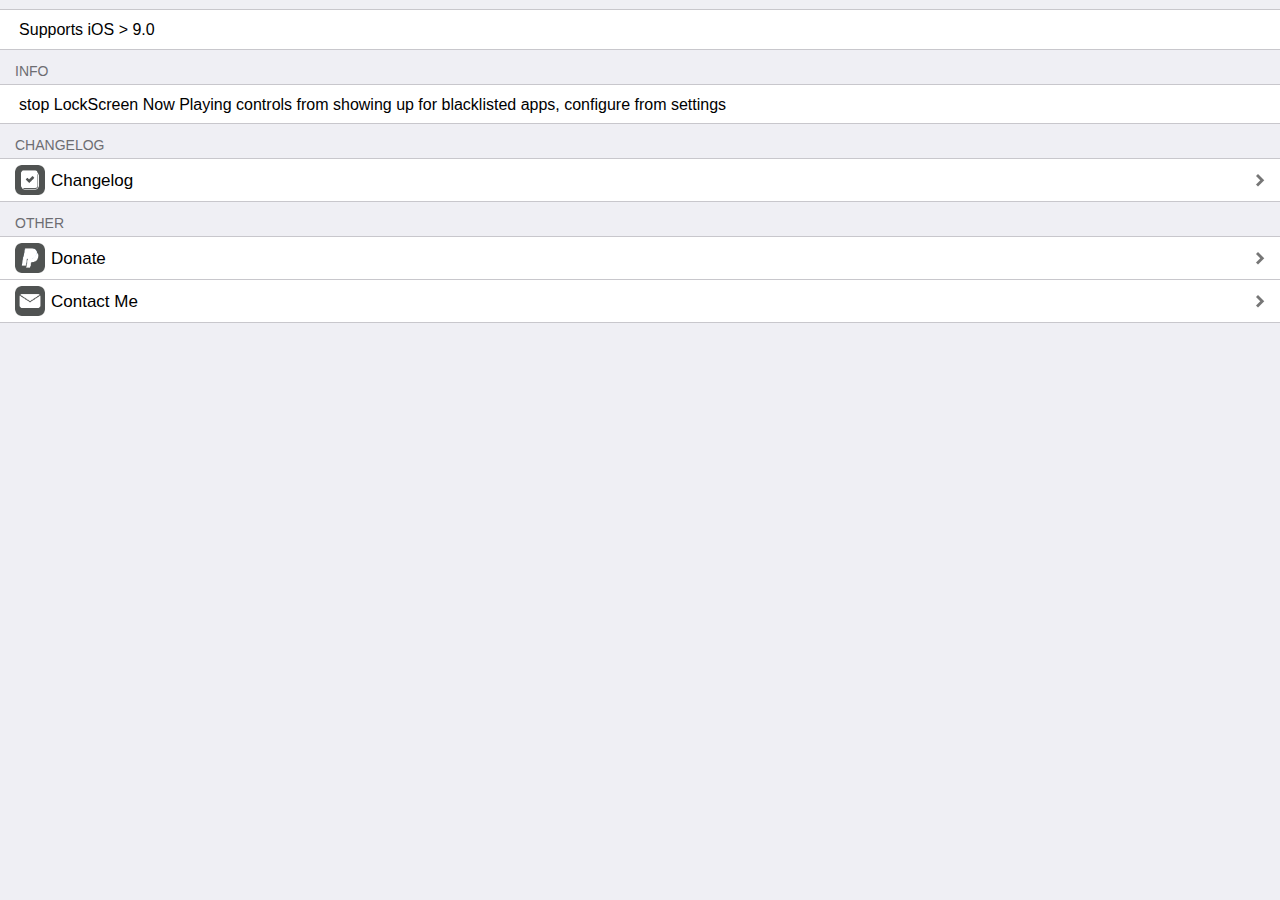
<file: depictions/com.creaturecoding.selectivecontrols/index.html>
<!DOCTYPE html>
<html lang="en">

<head>
  <meta charset="utf-8">
  <title>selectiveControls</title>
  <base target="_top">
  <link rel="stylesheet" type="text/css" href="../resources/css/style.css" />
  <meta name="viewport" content="width=device-width, minimum-scale=1.0, maximum-scale=1.0, user-scalable=no">
  <meta name="format-detection" content="telephone=no">
  <script type="text/javascript" src="../resources/js/thankssaurik.js"></script>
</head>
<script type="text/javascript">
  if (navigator.userAgent.search(/Cydia/) != -1)
    document.write('<style type="text/css"> body { background: none !important; } .header { display: none !important; } </style>');

</script>

<body class="pinstripe">
  <panel>
    <fieldset class="iosver">
      <div data-min-ios="9.0" data-max-ios="10.2" class="prerequisite">
        <p>Supports iOS &gt; 9.0</p>
      </div>
    </fieldset>
    <label>Info</label>
    <fieldset>
      <div>
        <p>stop LockScreen Now Playing controls from showing up for blacklisted apps, configure from settings</p>
      </div>
      <!-- <a href="./screenshots.html">
        <img class="icon" src="../resources/icons/screenshots.png" width="58" height="58">
        <div>
          <div>
            <label>
              <p>Screenshots</p>
            </label>
          </div>
        </div>
      </a> -->
    </fieldset>

    <label>Changelog</label>
    <fieldset>
      <a href="./changelog.html">
        <img class="icon" src="../resources/icons/changelog.png" width="58" height="58">
        <div>
          <div>
            <label>
              <p>Changelog</p>
            </label>
          </div>
        </div>
      </a>
    </fieldset>

    <label>Other</label>
    <fieldset>

      <!--
      <a href="/depictions/resources/help.html">
        <img class="icon" src="../resources/icons/help.png" width="58" height="58">
        <div>
          <div>
            <label>
              <p>Help</p>
            </label>
          </div>
        </div>
      </a>
-->

      <a href="/depictions/resources/donate.html">
        <img class="icon" src="../resources/icons/donate.png" width="58" height="58">
        <div>
          <div>
            <label>
              <p>Donate</p>
            </label>
          </div>
        </div>
      </a>

      <a href="/depictions/resources/contact.html">
        <img class="icon" src="../resources/icons/contact.png" width="58" height="58">
        <div>
          <div>
            <label>
              <p>Contact Me</p>
            </label>
          </div>
        </div>
      </a>

    </fieldset>

  </panel>
  <script type="text/javascript" src="../resources/js/iosver.js" async></script>
</body>

</html>
</file>
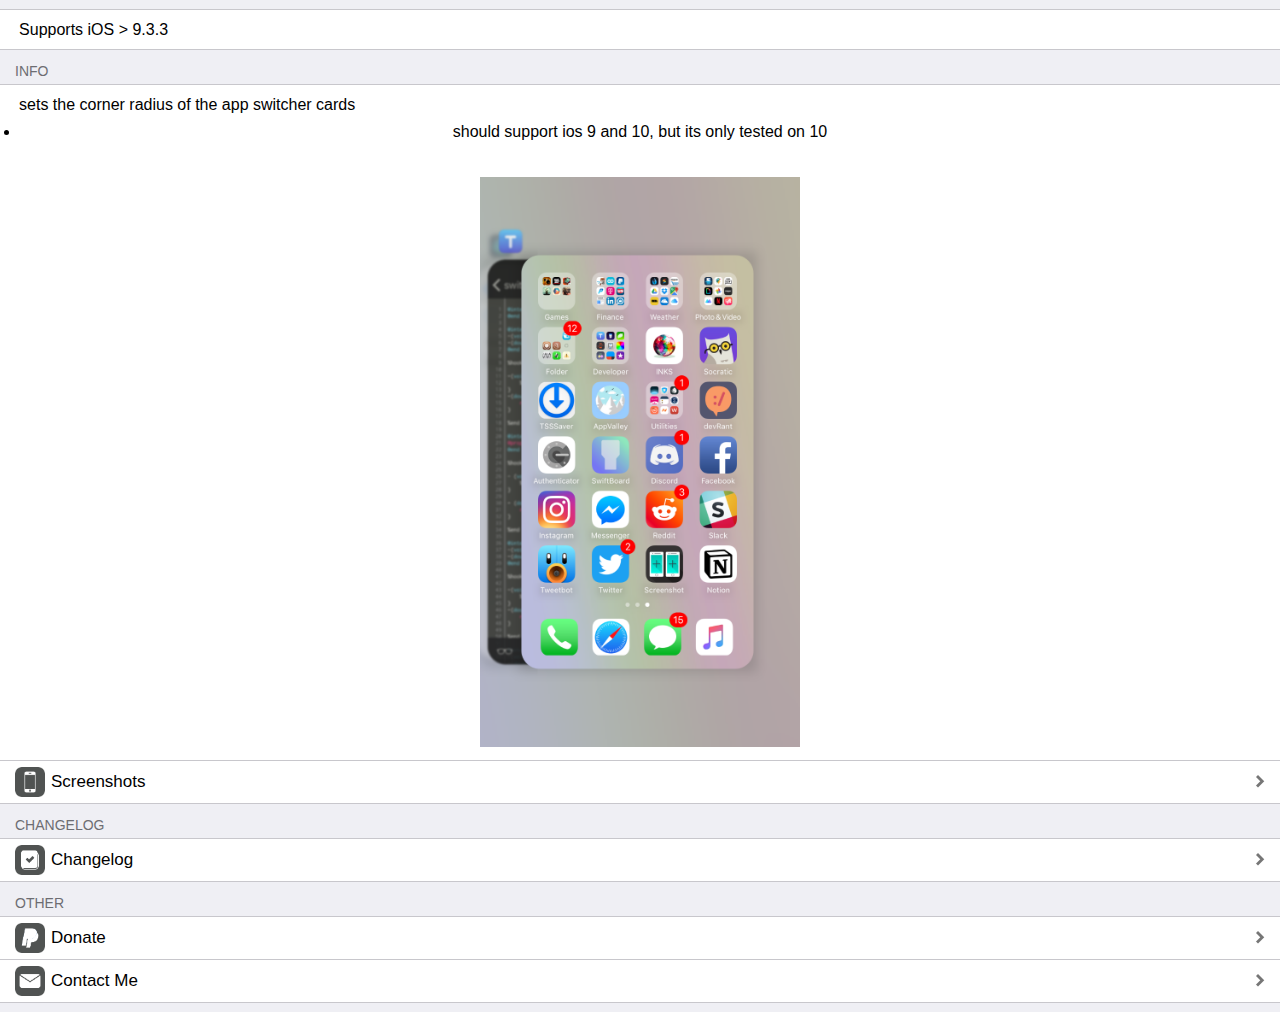
<file: depictions/com.creaturecoding.switcherradii/index.html>
<!DOCTYPE html>
<html lang="en">

<head>
  <meta charset="utf-8">
  <title>switcherRadii</title>
  <base target="_top">
  <link rel="stylesheet" type="text/css" href="../resources/css/style.css" />
  <meta name="viewport" content="width=device-width, minimum-scale=1.0, maximum-scale=1.0, user-scalable=no">
  <meta name="format-detection" content="telephone=no">
  <script type="text/javascript" src="../resources/js/thankssaurik.js"></script>
</head>
<script type="text/javascript">
  if (navigator.userAgent.search(/Cydia/) != -1)
    document.write('<style type="text/css"> body { background: none !important; } .header { display: none !important; } </style>');

</script>

<body class="pinstripe">
  <panel>
    <fieldset class="iosver">
      <div data-min-ios="9.3.3" data-max-ios="10.2.1" class="prerequisite">
        <p>Supports iOS &gt; 9.3.3 </p>
      </div>
    </fieldset>
    <label>Info</label>
    <fieldset>
      <div>
        <p>sets the corner radius of the app switcher cards</p>
        <center>
        <li>should support ios 9 and 10, but its only tested on 10</li>
          <br>
          <br>
          <img src="./screenshots/switcherradii.png" width="320">
        </center>
      </div>
      <a href="./screenshots.html">
        <img class="icon" src="../resources/icons/screenshots.png" width="58" height="58">
        <div>
          <div>
            <label>
              <p>Screenshots</p>
            </label>
          </div>
        </div>
      </a>
    </fieldset>

    <label>Changelog</label>
    <fieldset>
      <a href="./changelog.html">
        <img class="icon" src="../resources/icons/changelog.png" width="58" height="58">
        <div>
          <div>
            <label>
              <p>Changelog</p>
            </label>
          </div>
        </div>
      </a>
    </fieldset>

    <label>Other</label>
    <fieldset>

      <!--
      <a href="/depictions/resources/help.html">
        <img class="icon" src="../resources/icons/help.png" width="58" height="58">
        <div>
          <div>
            <label>
              <p>Help</p>
            </label>
          </div>
        </div>
      </a>
-->

      <a href="/depictions/resources/donate.html">
        <img class="icon" src="../resources/icons/donate.png" width="58" height="58">
        <div>
          <div>
            <label>
              <p>Donate</p>
            </label>
          </div>
        </div>
      </a>

      <a href="/depictions/resources/contact.html">
        <img class="icon" src="../resources/icons/contact.png" width="58" height="58">
        <div>
          <div>
            <label>
              <p>Contact Me</p>
            </label>
          </div>
        </div>
      </a>

    </fieldset>

  </panel>
  <script type="text/javascript" src="../resources/js/iosver.js" async></script>
</body>

</html>
</file>
<file: depictions/resources/css/style.css>
panel>input[type="submit"],
fieldset>a>div>div>input[type="checkbox"],
fieldset>a>div>div>select {
  -moz-appearance: none;
  -webkit-appearance: none
}
fieldset>div,
panel>block,
fieldset>a>div>div>label.detail {
  -webkit-user-select: text;
  user-select: text;
  -moz-user-select: element;
  -ms-user-select: element;
  user-select: element
}
fieldset>a[href] {
  -webkit-tap-highlight-color: rgba(0, 0, 0, 0);
  -webkit-tap-highlight-color: transparent
}
* {
  border: 0;
  -webkit-border-radius: 0;
  -moz-border-radius: 0;
  -ms-border-radius: 0;
  -o-border-radius: 0;
  border-radius: 0;
  color: inherit;
  font-family: inherit;
  font-size: inherit;
  font-style: inherit;
  font-weight: inherit;
  margin: 0;
  outline: 0;
  padding: 0;
  text-decoration: none;
  vertical-align: baseline
}
.clearfix:after,
fieldset>a>div>div:after {
  content: ".";
  display: block;
  clear: both;
  visibility: hidden;
  line-height: 0;
  height: 0
}
.clearfix,
fieldset>a>div>div {
  display: block
}
* {
  -moz-box-sizing: border-box;
  -ms-box-sizing: border-box;
  -webkit-box-sizing: border-box;
  box-sizing: border-box
}
img {
  -ms-interpolation-mode: bicubic;
  image-rendering: auto;
  image-rendering: optimizeQuality
}
img.crisp {
  -ms-interpolation-mode: nearest-neighbor;
  image-rendering: optimizeSpeed;
  image-rendering: -webkit-optimize-contrast;
  image-rendering: -o-crisp-edges;
  image-rendering: -moz-crisp-edges;
  image-rendering: crisp-edges
}
strong {
  font-weight: bold
}
em {
  font-style: italic
}
sup {
  font-size: smaller;
  position: relative;
  top: -6px;
  margin-top: -6px
}
pre {
  font-family: monospace
}
html.cytyle-faux {
  font-family: Helvetica, Arial
}
html.cytyle-faux #cytyle-metric {
  font-size: 16px
}
html.cytyle-flat {
  font-family: "Helvetica Neue", Helvetica, Arial
}
html.cytyle-flat #cytyle-metric {
  font-size: 17px
}
body {
  -webkit-text-size-adjust: none;
  -webkit-touch-callout: none;
  -webkit-user-select: none;
  margin: 0 auto
  overflow: hidden;
    width: 100%;
    -webkit-box-sizing: border-box;
       -moz-box-sizing: border-box;
            box-sizing: border-box
}
body.white {
  background-color: #fff
}
.cytyle-faux body.pinstripe {
  background: #c7ced5 url('[data-uri]')
}
.cytyle-flat body.pinstripe {
  background: #efeff4
}
body {
}
@media screen and (max-device-width: 767px) {
  body {
    width: 100%
  }
}
.default {
  color: #aab
}
div.cy-table {
  margin: 0 auto;
  max-width: 568px
}
panel {
  display: block;
  margin: 0 auto
}
panel>hr {
  margin: 9px auto;
  text-align: center;
  border-bottom: 1px solid transparent;
  width: 60%
}
.cytyle-faux panel>hr {
  color: #4d4d70
}
.cytyle-flat panel>hr {
  color: #6d6d72
}
.cytyle-faux panel>hr {
  border-bottom-color: #4d4d70
}
.cytyle-flat panel>hr {
  border-bottom-color: #6d6d72
}
panel>block {
  display: block;
  background-color: rgba(255, 255, 255, 0.5);
  margin-top: 9px;
  margin-bottom: 9px
}
.cytyle-faux panel>block {
  border: 1px dashed #999
}
.cytyle-flat panel>block {
  border: 1px solid #c8c7cc
}
@media screen and (-webkit-min-device-pixel-ratio: 2) {
  .cytyle-flat.cytyle-hair panel>block {
    border-width: 0.5px
  }
}
.cytyle-faux panel>block {
  margin-left: 9px;
  margin-right: 9px
}
.cytyle-faux panel>block {
  -webkit-border-radius: 9px;
  -moz-border-radius: 9px;
  -ms-border-radius: 9px;
  -o-border-radius: 9px;
  border-radius: 9px
}
.cytyle-flat panel>block {
  border-left: none;
  border-right: none
}
panel>fieldset {
  position: relative;
  display: block;
  background-color: #fff;
  margin-top: 9px;
  margin-bottom: 9px
}
panel>fieldset-green {
  position: relative;
  display: block;
  background-color: rgba(38, 166, 91, 0.5);
  margin-top: 9px;
  margin-bottom: 9px
}
.cytyle-faux panel>fieldset {
  border-top: 1px solid #999
}
.cytyle-flat panel>fieldset {
  border-top: 1px solid #c8c7cc
}
@media screen and (-webkit-min-device-pixel-ratio: 2) {
  .cytyle-flat.cytyle-hair panel>fieldset {
    border-top-width: 0.5px
  }
}
.cytyle-faux panel>fieldset {
  border-left: 1px solid #999
}
.cytyle-flat panel>fieldset {
  border-left: 1px solid #c8c7cc
}
@media screen and (-webkit-min-device-pixel-ratio: 2) {
  .cytyle-flat.cytyle-hair panel>fieldset {
    border-left-width: 0.5px
  }
}
.cytyle-faux panel>fieldset {
  border-right: 1px solid #999
}
.cytyle-flat panel>fieldset {
  border-right: 1px solid #c8c7cc
}
@media screen and (-webkit-min-device-pixel-ratio: 2) {
  .cytyle-flat.cytyle-hair panel>fieldset {
    border-right-width: 0.5px
  }
}
.cytyle-flat panel>fieldset {
  border-left: none;
  border-right: none
}
.cytyle-faux panel>fieldset {
  margin-left: 9px;
  margin-right: 9px
}
.cytyle-faux panel>fieldset {
  font-size: 16px
}
.cytyle-flat panel>fieldset {
  font-size: 17px
}
.cytyle-faux panel>fieldset {
  -webkit-border-radius: 9px;
  -moz-border-radius: 9px;
  -ms-border-radius: 9px;
  -o-border-radius: 9px;
  border-radius: 9px;
  max-width: 302px
}
panel>fieldset.terminal {
  background-color: #000;
  color: #fff;
  font-family: monospace;
  font-size: 14px;
  font-weight: bold;
  padding: 10px
}
panel>label {
  display: block;
  position: relative;
  top: 4px
}
.cytyle-faux panel>label {
  margin: 9px;
  padding-left: 12px
}
.cytyle-flat panel>label {
  margin: 9px 15px
}
.cytyle-faux panel>label {
  color: #4d4d70
}
.cytyle-flat panel>label {
  color: #6d6d72
}
.cytyle-faux panel>label {
  text-shadow: rgba(255, 255, 255, 0.75) 1px 1px 0;
  font-weight: bold;
  font-size: 16px
}
.cytyle-flat panel>label {
  text-transform: uppercase;
  font-size: 14px
}
panel>footer {
  display: block;
  margin: 9px;
  font-size: 12px;
  text-align: center
}
.cytyle-faux panel>footer {
  color: #4d4d70
}
.cytyle-flat panel>footer {
  color: #6d6d72
}
panel>iframe {
  display: block;
  margin: -9px 0
}
panel>iframe:first-child,
panel>iframe+iframe {
  margin-top: 0
}
panel>div a {
  color: #586c90;
  font-weight: bold;
  text-shadow: rgba(255, 255, 255, 0.75) 1px 1px 0
}
div.cytyle-app {
  position: relative;
  padding: 9.5px;
  text-rendering: optimizeLegibility
}
.cytyle-faux div.cytyle-app {
  background-color: #e5e5e5;
  background-image: -moz-linear-gradient(top, #fff 0%, #ccc 100%);
  background-image: -webkit-gradient(linear, left top, left bottom, color-stop(0%, #fff), color-stop(100%, #ccc));
  background-image: -webkit-linear-gradient(top, #fff 0%, #ccc 100%);
  background-image: -ms-linear-gradient(top, #fff 0%, #ccc 100%);
  background-image: linear-gradient(to bottom, #ffffff 0%, #cccccc 100%);
  border-bottom: 1px solid #fff
}
.cytyle-flat div.cytyle-app {
  background-color: #f2f2f2;
  border: 1px solid;
  border-color: #a9a9a9 transparent #c2c2c2 transparent
}
@media screen and (-webkit-min-device-pixel-ratio: 2) {
  .cytyle-flat.cytyle-hair div.cytyle-app {
    border-width: 0.5px
  }
}
div.cytyle-app>div.icon {
  display: inline-block;
  vertical-align: middle;
  height: 64px;
  width: 64px;
  background-size: 64px 64px
}
div.cytyle-app>div.left {
  display: inline-block;
  vertical-align: middle;
  padding-left: 9.5px
}
div.cytyle-app>div.left>label {
  font-size: 14px
}
.cytyle-faux div.cytyle-app>div.left>label {
  color: #4d4d4d;
  text-shadow: #fff 0px 1px 0;
  font-weight: bold
}
.cytyle-flat div.cytyle-app>div.left>label {
  color: #000
}
div.cytyle-app>div.left>label+label {
  font-size: 12px
}
.cytyle-faux div.cytyle-app>div.left>label+label {
  color: #6a6a6a
}
.cytyle-flat div.cytyle-app>div.left>label+label {
  color: #303030
}
div.cytyle-app>div.right {
  float: right
}
div.cytyle-app>div.right>div {
  display: table-cell;
  height: 64px;
  vertical-align: middle
}
div.cytyle-app a {
  display: inline-block
}
.cytyle-faux div.cytyle-app a {
  background-color: #e5e5e5;
  background-image: -moz-linear-gradient(top, #fff 0%, #ccc 100%);
  background-image: -webkit-gradient(linear, left top, left bottom, color-stop(0%, #fff), color-stop(100%, #ccc));
  background-image: -webkit-linear-gradient(top, #fff 0%, #ccc 100%);
  background-image: -ms-linear-gradient(top, #fff 0%, #ccc 100%);
  background-image: linear-gradient(to bottom, #ffffff 0%, #cccccc 100%);
  border: 1px solid #afafaf;
  border-radius: 3px;
  box-shadow: 0px 1px 0px #fff;
  color: #6a6a6a;
  font-size: 13px;
  font-weight: bold;
  padding: 0.375em 0.75em;
  text-shadow: #fff 0px 1px 0
}
.cytyle-flat div.cytyle-app a {
  color: #007aff;
  font-size: 18px;
  padding: 0 7px
}
panel>input[type="submit"] {
  display: block;
  background-color: #fff;
  border: 1px solid blue;
  -webkit-border-radius: 9px;
  -moz-border-radius: 9px;
  -ms-border-radius: 9px;
  -o-border-radius: 9px;
  border-radius: 9px;
  color: blue;
  font-weight: bold;
  text-align: center;
  margin: 9px auto;
  width: 302px
}
.cytyle-faux panel>input[type="submit"] {
  font-size: 20px
}
.cytyle-flat panel>input[type="submit"] {
  font-size: 22px
}
.cytyle-faux panel>input[type="submit"] {
  padding: 11px 15px
}
.cytyle-flat panel>input[type="submit"] {
  padding: 10px 15px
}
panel>input[type="submit"]:active {
  background-color: blue;
  color: #fff
}
fieldset>div,
panel>block {
  font-size: 16px
}
.cytyle-faux fieldset>div,
.cytyle-faux panel>block {
  padding: 0 13px
}
.cytyle-flat fieldset>div,
.cytyle-flat panel>block {
  padding: 0 20px
}
fieldset>div>*,
panel>block>* {
  margin-top: 9px;
  margin-bottom: 9px
}
fieldset>div>p,
panel>block>p {
  text-align: left
}
fieldset>div>ul,
panel>block>ul {
  list-style-position: inside
}
.cytyle-faux fieldset>div>hr,
.cytyle-faux panel>block>hr {
  border-top: 1px dashed #999
}
.cytyle-flat fieldset>div>hr,
.cytyle-flat panel>block>hr {
  border-top: 1px solid #c8c7cc
}
@media screen and (-webkit-min-device-pixel-ratio: 2) {
  .cytyle-flat.cytyle-hair fieldset>div>hr,
  .cytyle-flat.cytyle-hair panel>block>hr {
    border-top-width: 0.5px
  }
}
fieldset>div a,
panel>block a {
  color: blue
}
fieldset>a,
fieldset>div,
fieldset>textarea {
  display: block;
  position: relative
}
.cytyle-faux panel>fieldset>a,
.cytyle-faux panel>fieldset>div,
.cytyle-faux panel>fieldset>textarea {
  border-bottom: 1px solid #999
}
.cytyle-flat panel>fieldset>a,
.cytyle-flat panel>fieldset>div,
.cytyle-flat panel>fieldset>textarea {
  border-bottom: 1px solid #c8c7cc
}
@media screen and (-webkit-min-device-pixel-ratio: 2) {
  .cytyle-flat.cytyle-hair panel>fieldset>a,
  .cytyle-flat.cytyle-hair panel>fieldset>div,
  .cytyle-flat.cytyle-hair panel>fieldset>textarea {
    border-bottom-width: 0.5px
  }
}
div.cy-table>fieldset>a,
div.cy-table>fieldset>div,
div.cy-table>fieldset>textarea {
  border-bottom: 1px solid #e0e0e0
}
.cytyle-faux panel>fieldset>a:first-child,
.cytyle-faux panel>fieldset>div:first-child,
.cytyle-faux panel>fieldset>textarea:first-child {
  -moz-border-radius-topleft: 8px;
  -webkit-border-top-left-radius: 8px;
  border-top-left-radius: 8px;
  -moz-border-radius-topright: 8px;
  -webkit-border-top-right-radius: 8px;
  border-top-right-radius: 8px
}
.cytyle-faux panel>fieldset>a.left:first-child,
.cytyle-faux panel>fieldset>div.left:first-child,
.cytyle-faux panel>fieldset>textarea.left:first-child {
  -moz-border-radius-topright: 0;
  -webkit-border-top-right-radius: 0;
  border-top-right-radius: 0
}
.cytyle-faux panel>fieldset>a.right:nth-child(2),
.cytyle-faux panel>fieldset>div.right:nth-child(2),
.cytyle-faux panel>fieldset>textarea.right:nth-child(2) {
  -moz-border-radius-topright: 8px;
  -webkit-border-top-right-radius: 8px;
  border-top-right-radius: 8px
}
.cytyle-faux panel>fieldset>a:last-child,
.cytyle-faux panel>fieldset>div:last-child,
.cytyle-faux panel>fieldset>textarea:last-child {
  -moz-border-radius-bottomleft: 8px;
  -webkit-border-bottom-left-radius: 8px;
  border-bottom-left-radius: 8px;
  -moz-border-radius-bottomright: 8px;
  -webkit-border-bottom-right-radius: 8px;
  border-bottom-right-radius: 8px
}
.cytyle-faux panel>fieldset>a.left:nth-last-child(2),
.cytyle-faux panel>fieldset>div.left:nth-last-child(2),
.cytyle-faux panel>fieldset>textarea.left:nth-last-child(2) {
  -moz-border-radius-bottomleft: 8px;
  -webkit-border-bottom-left-radius: 8px;
  border-bottom-left-radius: 8px
}
.cytyle-faux panel>fieldset>a.right:last-child,
.cytyle-faux panel>fieldset>div.right:last-child,
.cytyle-faux panel>fieldset>textarea.right:last-child {
  -moz-border-radius-bottomleft: 0;
  -webkit-border-bottom-left-radius: 0;
  border-bottom-left-radius: 0
}
fieldset>img.close {
  position: absolute;
  z-index: 1;
  top: -11px;
  left: -11px;
  content: url(closebox@2x.png);
  width: 30px;
  height: 29px
}
fieldset>a>div>div>label>p {
  display: inline;
  text-rendering: optimizeLegibility
}
.cytyle-faux fieldset>a>div>div>label:first-child {
  font-weight: bold
}
fieldset>a>div>div>label.detail {
  display: inline-block;
  float: right;
  text-align: right
}
fieldset>a>div>div>label.price {
  display: inline-block;
  float: right;
  background-color: #2463de;
  -webkit-border-radius: 9px;
  -moz-border-radius: 9px;
  -ms-border-radius: 9px;
  -o-border-radius: 9px;
  border-radius: 9px;
  color: #fff !important;
  padding: 0.2em 0.4em;
  margin: -0.2em -0.4em
}
fieldset>a>div>div>label.title {
  display: inline-block;
  float: right;
  background-color: #2463de;
  -webkit-border-radius: 9px;
  -moz-border-radius: 9px;
  -ms-border-radius: 9px;
  -o-border-radius: 9px;
  border-radius: 9px;
  color: #fff !important;
  padding: 0.2em 0.4em;
  margin: -0.2em -0.4em
}
fieldset>a>div>div>label.verbose {
  display: inline-block;
  float: right;
  font-size: 10px;
  position: relative;
  margin: -3.5px;
  text-align: center
}
fieldset>a>div>div>label.lower {
  display: block;
  font-size: 13px
}
fieldset>a>div>div>label.url {
  display: block;
  font-size: 14px;
  font-style: italic;
  word-wrap: break-word
}
fieldset>a>span.extra {
  position: absolute;
  -moz-border-radius-bottomleft: 7px;
  -webkit-border-bottom-left-radius: 7px;
  border-bottom-left-radius: 7px;
  padding: 0.2em 0.4em;
  background-color: #ccc;
  color: #fff;
  font-size: 12px;
  font-weight: bold
}
panel>fieldset>a>span.extra {
  top: -1px;
  right: -1px
}
div.cy-table>fieldset>a>span.extra {
  top: 0px;
  right: 0px
}
fieldset>a>span.badge {
  position: absolute;
  bottom: 0px;
  right: 0px;
  -moz-border-radius-topleft: 7px;
  -webkit-border-top-left-radius: 7px;
  border-top-left-radius: 7px;
  padding: 0.2em 0.4em;
  background-color: #da0812;
  color: #fff;
  font-size: 11px;
  font-weight: bold
}
.cytyle-faux panel>fieldset>a:first-child>span.extra {
  -moz-border-radius-topright: 9px;
  -webkit-border-top-right-radius: 9px;
  border-top-right-radius: 9px
}
.cytyle-faux panel>fieldset>a:last-child>span.badge {
  -moz-border-radius-bottomright: 8px;
  -webkit-border-bottom-right-radius: 8px;
  border-bottom-right-radius: 8px
}
fieldset {
  clear: both
}
fieldset.more {
  clear: none
}
.cytyle-faux fieldset.more {
  margin-right: 9px
}
.cytyle-faux fieldset.half>a>div>div label,
.cytyle-faux fieldset.more>a>div>div label {
  margin-right: -11px
}
.cytyle-flat fieldset.half>a>div>div label,
.cytyle-flat fieldset.more>a>div>div label {
  margin-right: -10px
}
fieldset>a>img.icon {
  position: absolute;
  height: auto;
  max-height: 30px;
  width: 30px;
  min-width: 30px
}
.cytyle-faux fieldset>a>img.icon {
  margin: 6px 6px
}
.cytyle-flat fieldset>a>img.icon {
  margin: 6px 15px
}
.cytyle-faux fieldset>a>img.icon+div {
  margin-left: 42px
}
.cytyle-flat fieldset>a>img.icon+div {
  margin-left: 51px
}
fieldset>a>img.icon+div>div {
  min-height: 42px
}
.cytyle-faux fieldset>a>div {
  margin-left: 15px
}
.cytyle-flat fieldset>a>div {
  margin-left: 15px
}
.cytyle-faux fieldset>a>div>div {
  padding: 11px 15px 11px 0
}
.cytyle-flat fieldset>a>div>div {
  padding: 10px 15px 10px 0
}
fieldset>a[type="profile"]>img.icon {
  position: absolute;
  height: 50px;
  width: 50px;
  background-repeat: no-repeat;
  background-position: center center;
  max-height: none;
  min-width: none;
  margin: 0
}
.cytyle-faux panel>fieldset>a[type="profile"]>img.icon {
  -moz-border-radius-topleft: 8px;
  -webkit-border-top-left-radius: 8px;
  border-top-left-radius: 8px;
  -moz-border-radius-bottomleft: 8px;
  -webkit-border-bottom-left-radius: 8px;
  border-bottom-left-radius: 8px
}
fieldset>a[type="profile"]>img.icon+div {
  margin-left: 50px
}
.cytyle-faux fieldset>a[type="profile"]>img.icon+div {
  border-left: 1px solid #999
}
.cytyle-flat fieldset>a[type="profile"]>img.icon+div {
  border-left: 1px solid #c8c7cc
}
@media screen and (-webkit-min-device-pixel-ratio: 2) {
  .cytyle-flat.cytyle-hair fieldset>a[type="profile"]>img.icon+div {
    border-left-width: 0.5px
  }
}
fieldset>a[type="profile"]>img.icon+div>div {
  min-height: 50px
}
fieldset>a[type="profile"]>div>div {
  padding: 6px
}
fieldset>a[type="thumb"]>img.icon {
  position: absolute;
  height: 64px;
  width: 64px;
  background-repeat: no-repeat;
  background-position: center center;
  max-height: none;
  min-width: none;
  margin: 0
}
.cytyle-faux panel>fieldset>a[type="thumb"]>img.icon {
  -moz-border-radius-topleft: 8px;
  -webkit-border-top-left-radius: 8px;
  border-top-left-radius: 8px;
  -moz-border-radius-bottomleft: 8px;
  -webkit-border-bottom-left-radius: 8px;
  border-bottom-left-radius: 8px
}
fieldset>a[type="thumb"]>img.icon+div {
  margin-left: 64px
}
.cytyle-faux fieldset>a[type="thumb"]>img.icon+div {
  border-left: 1px solid #999
}
.cytyle-flat fieldset>a[type="thumb"]>img.icon+div {
  border-left: 1px solid #c8c7cc
}
@media screen and (-webkit-min-device-pixel-ratio: 2) {
  .cytyle-flat.cytyle-hair fieldset>a[type="thumb"]>img.icon+div {
    border-left-width: 0.5px
  }
}
fieldset>a[type="thumb"]>img.icon+div>div {
  min-height: 64px
}
fieldset>a[type="thumb"]>div>div {
  padding: 13px
}
div.cy-table>label {
  height: 23px;
  padding: 1px 6px;
  display: block;
  font-weight: bold
}
.cytyle-faux div.cy-table>label {
  background-image: url('[data-uri]');
  background-repeat: repeat-x no-repeat-y;
  -webkit-background-size: 1px 23px;
  background-size: 1px 23px;
  color: #fff;
  text-shadow: rgba(0, 0, 0, 0.5) 0px 1px 0
}
@media screen and (-webkit-min-device-pixel-ratio: 2) {
  .cytyle-faux div.cy-table>label {
    background-image: url('[data-uri]')
  }
}
.cytyle-flat div.cy-table>label {
  background-color: #f7f7f7
}
.cytyle-faux fieldset>.left {
  border-right: 1px solid #999
}
.cytyle-flat fieldset>.left {
  border-right: 1px solid #c8c7cc
}
@media screen and (-webkit-min-device-pixel-ratio: 2) {
  .cytyle-flat.cytyle-hair fieldset>.left {
    border-right-width: 0.5px
  }
}
fieldset>.left,
fieldset>.right {
  float: left;
  width: 50%
}
fieldset.half {
  float: left
}
panel>fieldset.half {
  margin-top: 0
}
.cytyle-faux panel>fieldset.half {
  min-width: 146.5px
}
.cytyle-flat panel>fieldset.half {
  min-width: 50%
}
.cytyle-faux fieldset.half>a {
  border-right: 1px solid #999
}
.cytyle-flat fieldset.half>a {
  border-right: 1px solid #c8c7cc
}
@media screen and (-webkit-min-device-pixel-ratio: 2) {
  .cytyle-flat.cytyle-hair fieldset.half>a {
    border-right-width: 0.5px
  }
}
.cytyle-faux fieldset.half>a {
  border-right: none
}
div.cy-table>fieldset.half {
  min-width: 50%
}
.cytyle-faux fieldset>a[href]>div {
  padding-right: 15px
}
.cytyle-flat fieldset>a[href]>div {
  padding-right: 15px
}
fieldset>a>div>div>select,
fieldset>a[href]>div>div {
  background-image: url('[data-uri]');
  background-position: right center;
  background-repeat: no-repeat;
  -webkit-background-size: 10px 13px;
  background-size: 10px 13px
}
@media screen and (-webkit-min-device-pixel-ratio: 2) {
  fieldset>a>div>div>select,
  fieldset>a[href]>div>div {
    background-image: url('[data-uri]')
  }
}
.cytyle-faux fieldset>a>div>div>select,
.cytyle-faux fieldset>a[href]>div>div {
  padding-right: 25px
}
.cytyle-flat fieldset>a>div>div>select,
.cytyle-flat fieldset>a[href]>div>div {
  padding-right: 25px
}
fieldset.dark>a>div>div>select,
fieldset.dark>a[href]>div>div {
  background-image: url('[data-uri]')
}
@media screen and (-webkit-min-device-pixel-ratio: 2) {
  fieldset.dark>a>div>div>select,
  fieldset.dark>a[href]>div>div {
    background-image: url('[data-uri]')
  }
}
fieldset>a>div>div>input[type="checkbox"] {
  -webkit-border-radius: 7px;
  -moz-border-radius: 7px;
  -ms-border-radius: 7px;
  -o-border-radius: 7px;
  border-radius: 7px;
  float: right
}
fieldset>a>div>div>input[type="checkbox"]:checked {
  background-color: #000
}
.cytyle-faux fieldset>a>div>div>input[type="checkbox"] {
  margin-right: -4px
}
.cytyle-flat fieldset>a>div>div>input[type="checkbox"] {
  margin-right: -5px
}
.cytyle-faux fieldset>a>div>div>input[type="checkbox"] {
  border: 1px solid #999
}
.cytyle-flat fieldset>a>div>div>input[type="checkbox"] {
  border: 1px solid #c8c7cc
}
@media screen and (-webkit-min-device-pixel-ratio: 2) {
  .cytyle-flat.cytyle-hair fieldset>a>div>div>input[type="checkbox"] {
    border-width: 0.5px
  }
}
.cytyle-faux fieldset>a>div>div>input[type="checkbox"] {
  height: 1.25em;
  width: 1.25em
}
.cytyle-flat fieldset>a>div>div>input[type="checkbox"] {
  height: 1.29412em;
  width: 1.29412em
}
fieldset>a>div>div>input[type="password"],
fieldset>a>div>div>input[type="text"] {
  float: right;
  text-align: right
}
fieldset>a>div>div>select {
  background-color: transparent;
  text-align: right;
  direction: rtl;
  float: right;
  min-width: 100px;
  text-indent: 0.01px;
  text-overflow: ""
}
fieldset>a>div>div>select::-ms-expand {
  display: none
}
fieldset>a>div>div>select>option {
  direction: ltr
}
fieldset>textarea {
  padding: 10px;
  width: 100%;
  min-width: 300px
}
fieldset>textarea.left,
fieldset>textarea.right {
  min-width: 150px
}
.cytyle-faux fieldset>a>div>div>label+label,
.cytyle-faux fieldset>a>div>div>input,
.cytyle-faux fieldset>a>div>div>select,
.cytyle-faux fieldset>textarea {
  color: #193250
}
.cytyle-flat fieldset>a>div>div>label+label,
.cytyle-flat fieldset>a>div>div>input,
.cytyle-flat fieldset>a>div>div>select,
.cytyle-flat fieldset>textarea {
  color: #8e8e9f
}
fieldset>a.cytyle-up {
  -webkit-transition: background 0.3s ease-in
}
fieldset>a.cytyle-up p {
  -webkit-transition: color 0.3s ease-in
}
fieldset>a.cytyle-dn label,
fieldset>a.cytyle-dn span,
fieldset>a.cytyle-in label,
fieldset>a.cytyle-in span {
  background: none !important
}
.cytyle-faux fieldset>a.cytyle-dn p,
.cytyle-faux fieldset>a.cytyle-dn p span,
.cytyle-faux fieldset>a.cytyle-in p,
.cytyle-faux fieldset>a.cytyle-in p span {
  color: #fff !important
}
.cytyle-flat fieldset>a.cytyle-dn p,
.cytyle-flat fieldset>a.cytyle-dn p span,
.cytyle-flat fieldset>a.cytyle-in p,
.cytyle-flat fieldset>a.cytyle-in p span {
  color: #000 !important
}
.cytyle-faux fieldset>a.cytyle-dn,
.cytyle-faux fieldset>a.cytyle-in {
  background-color: #0374e2 !important;
  background-image: -moz-linear-gradient(top, #058cdf 0%, #015de6 100%) !important;
  background-image: -webkit-gradient(linear, left top, left bottom, color-stop(0%, #058cdf), color-stop(100%, #015de6)) !important;
  background-image: -webkit-linear-gradient(top, #058cdf 0%, #015de6 100%) !important;
  background-image: -ms-linear-gradient(top, #058cdf 0%, #015de6 100%) !important;
  background-image: linear-gradient(to bottom, #058cdf 0%, #015de6 100%) !important
}
.cytyle-faux fieldset>a.cytyle-dn[href]>div>div,
.cytyle-faux fieldset>a.cytyle-in[href]>div>div {
  background-image: url('[data-uri]')
}
@media screen and (-webkit-min-device-pixel-ratio: 2) {
  .cytyle-faux fieldset>a.cytyle-dn[href]>div>div,
  .cytyle-faux fieldset>a.cytyle-in[href]>div>div {
    background-image: url('[data-uri]')
  }
}
.cytyle-flat fieldset>a.cytyle-dn,
.cytyle-flat fieldset>a.cytyle-in {
  background-color: #d9d9d9 !important
}
.cytyle-flat fieldset>a.cytyle-dn img,
.cytyle-flat fieldset>a.cytyle-in img {
  -webkit-transform: translateZ(0);
  -webkit-filter: grayscale(100%);
  filter: grayscale(100%)
}
p,
input[type="password"],
input[type="text"],
select {
  position: relative
}
.cytyle-faux p,
.cytyle-faux input[type="password"],
.cytyle-faux input[type="text"],
.cytyle-faux select {
  line-height: 1.25
}
.cytyle-flat p,
.cytyle-flat input[type="password"],
.cytyle-flat input[type="text"],
.cytyle-flat select {
  line-height: 1.29412
}
.cytyle-faux panel>block p,
.cytyle-faux fieldset>div>p {
  margin-left: -0.0625em;
  margin-right: -0.0625em
}
.cytyle-flat panel>block p,
.cytyle-flat fieldset>div>p {
  margin-left: -0.05882em;
  margin-right: -0.05882em
}
.cytyle-faux fieldset>a>div>div>label:first-child,
.cytyle-faux fieldset>a>div>div>label.lower,
.cytyle-faux fieldset>a>div>div>label.url {
  left: -0.0625em
}
.cytyle-flat fieldset>a>div>div>label:first-child,
.cytyle-flat fieldset>a>div>div>label.lower,
.cytyle-flat fieldset>a>div>div>label.url {
  left: -0.05882em
}

panel>block>p
{
  text-align: center !important;

}
</file>
